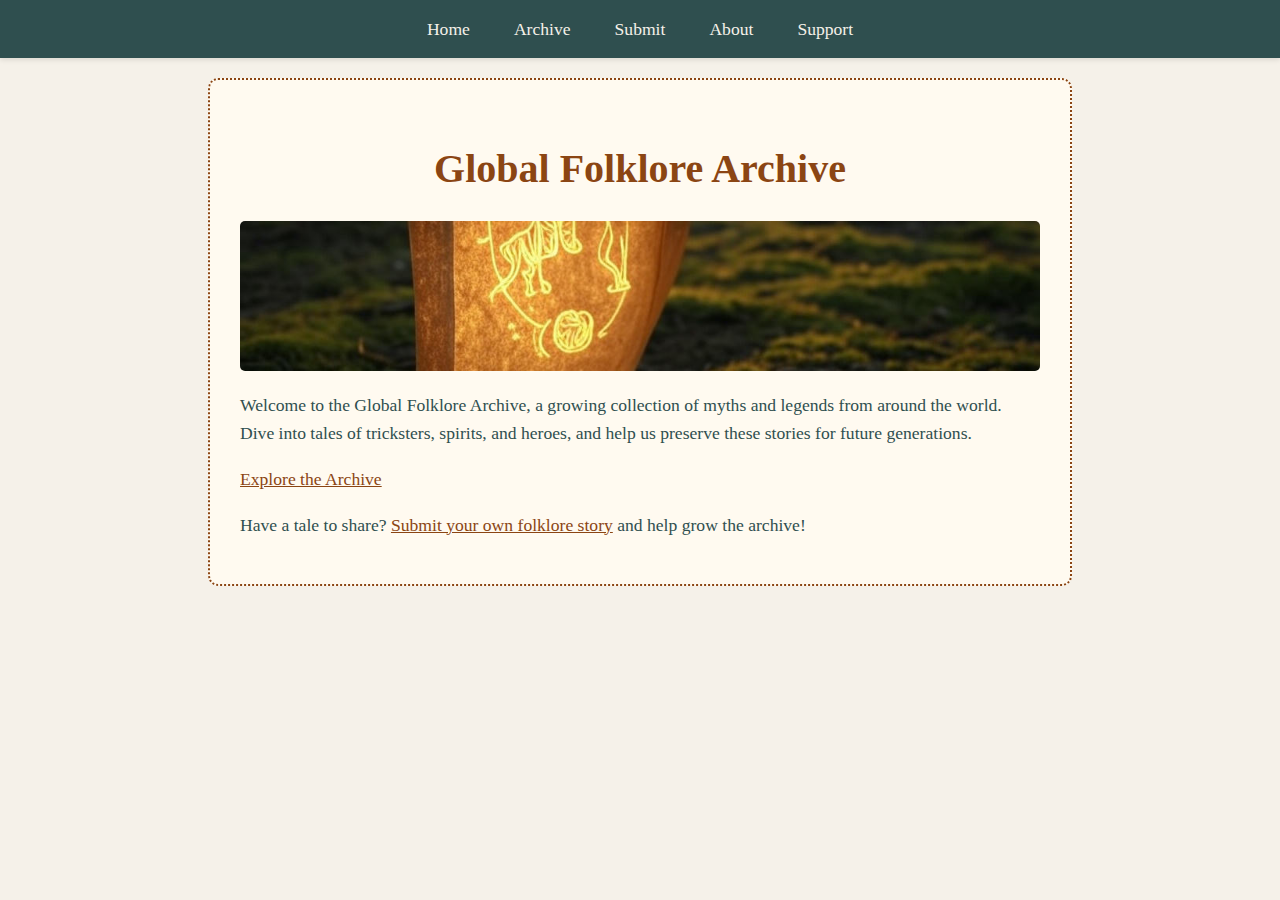
<file: index.html>
<!DOCTYPE html>
<html lang="en">
<head>
    <title>Global Folklore Archive</title>
    <meta charset="UTF-8">
    <meta name="description" content="A collection of folklore tales from around the world.">
    <link rel="stylesheet" href="style.css">
</head>
<body>
    <nav>
        <a href="index.html">Home</a>
        <a href="archive.html">Archive</a>
        <a href="submit.html">Submit</a>
        <a href="about.html">About</a>
        <a href="support.html">Support</a>
    </nav>
    <div class="container">
        <h1>Global Folklore Archive</h1>
        <div class="header-image"></div>
        <p>Welcome to the Global Folklore Archive, a growing collection of myths and legends from around the world. Dive into tales of tricksters, spirits, and heroes, and help us preserve these stories for future generations.</p>
        <p><a href="archive.html">Explore the Archive</a></p>
        <p>Have a tale to share? <a href="submit.html">Submit your own folklore story</a> and help grow the archive!</p>
    </div>
</body>
</html>
</file>
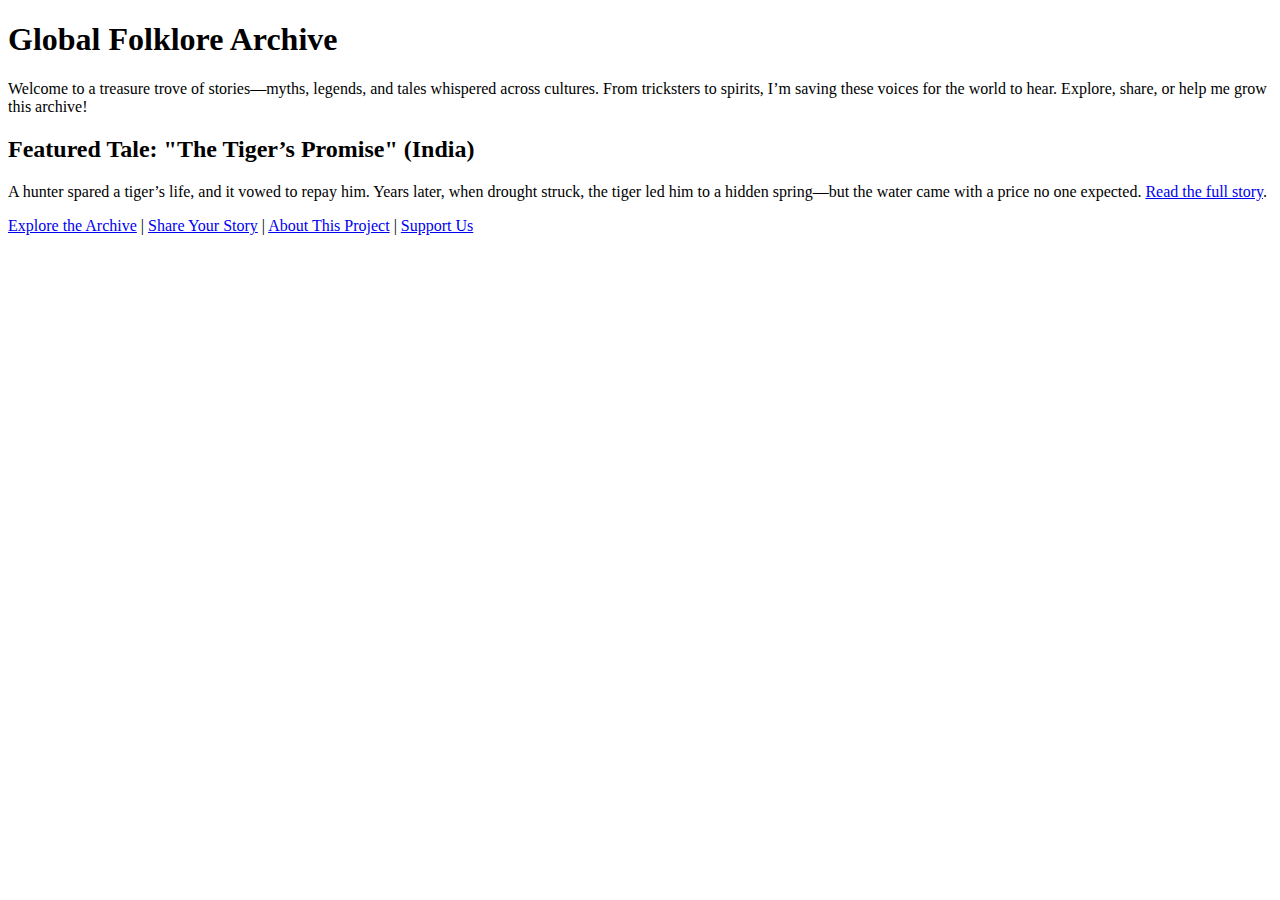
<file: Index.html>
<!DOCTYPE html>
<html lang="en">
<head>
    <title>Global Folklore Archive</title>
    <meta charset="UTF-8">
    <meta name="description" content="A collection of folklore, myths, and tales from around the world.">
</head>
<body>
    <h1>Global Folklore Archive</h1>
    <p>Welcome to a treasure trove of stories—myths, legends, and tales whispered across cultures. From tricksters to spirits, I’m saving these voices for the world to hear. Explore, share, or help me grow this archive!</p>

    <h2>Featured Tale: "The Tiger’s Promise" (India)</h2>
    <p>A hunter spared a tiger’s life, and it vowed to repay him. Years later, when drought struck, the tiger led him to a hidden spring—but the water came with a price no one expected. <a href="archive.html">Read the full story</a>.</p>

    <p>
        <a href="archive.html">Explore the Archive</a> | 
        <a href="submit.html">Share Your Story</a> | 
        <a href="about.html">About This Project</a> | 
        <a href="support.html">Support Us</a>
    </p>
</body>
</html>
</file>
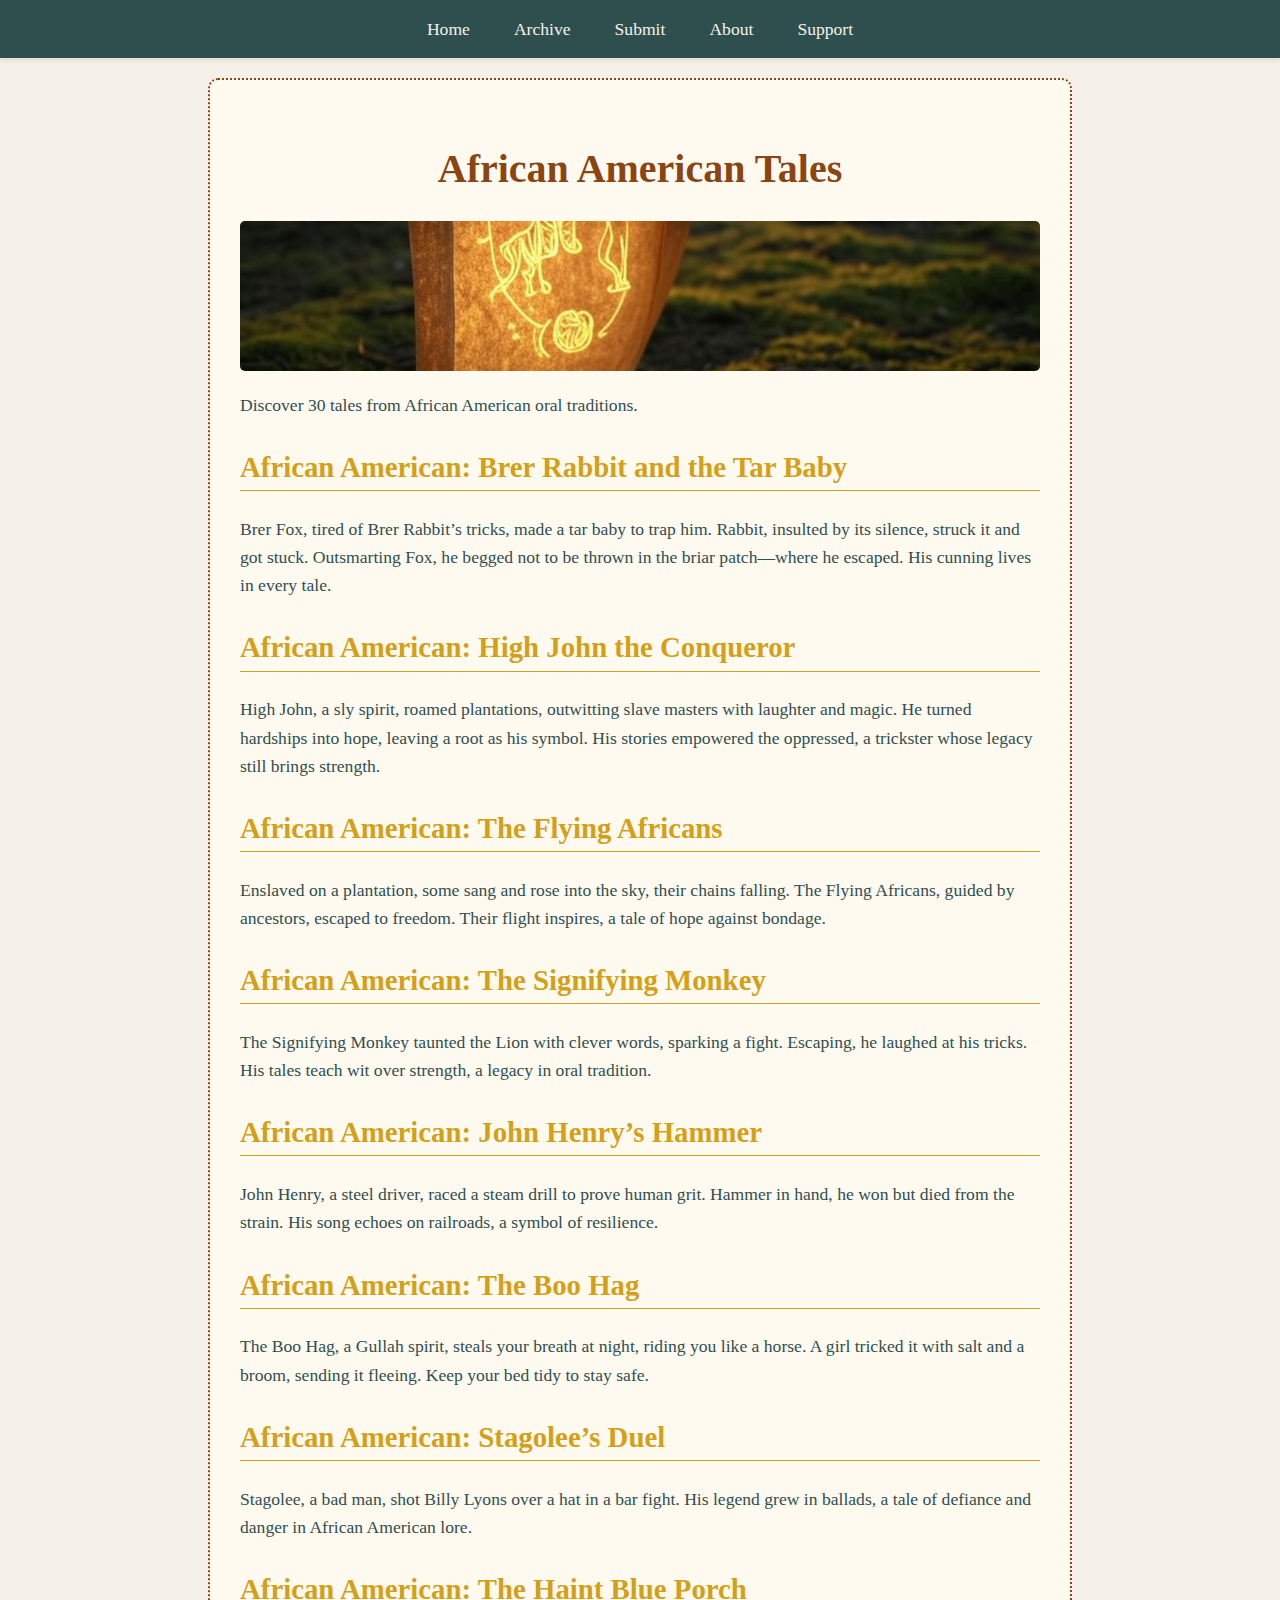
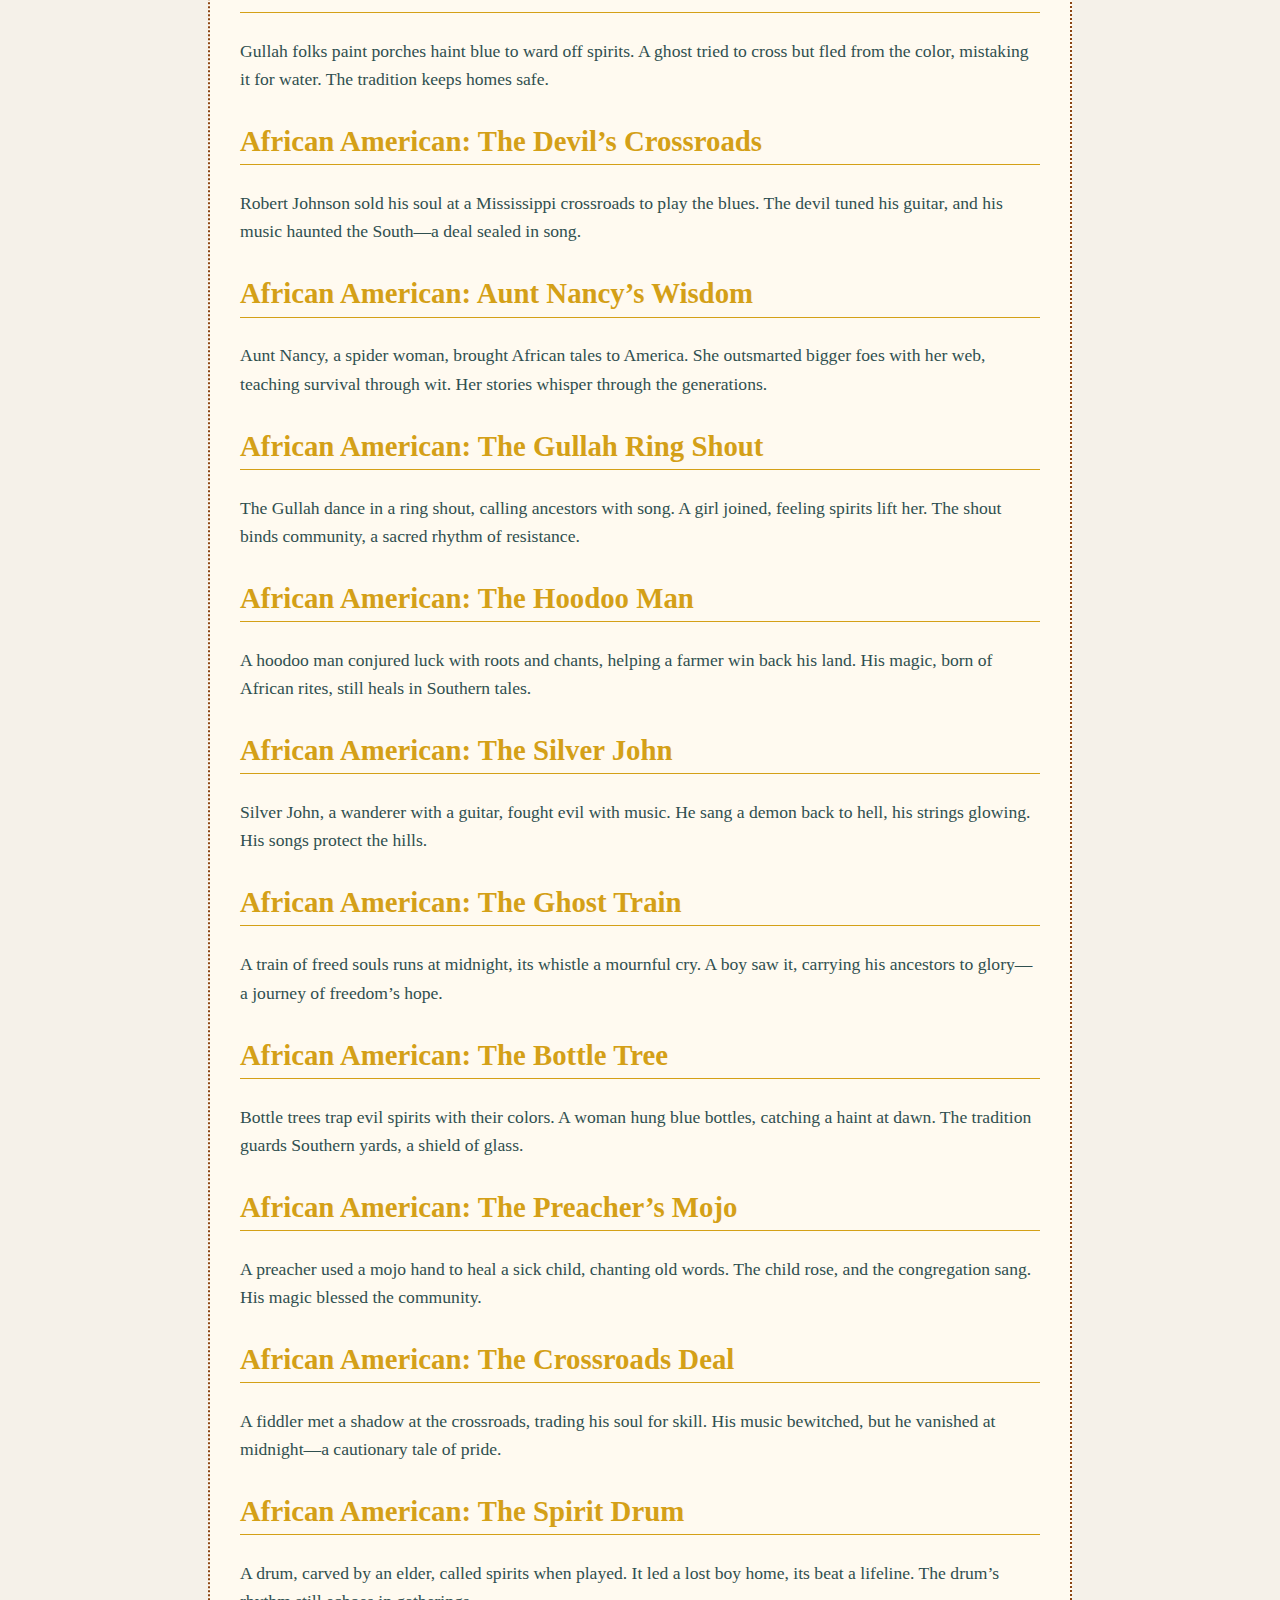
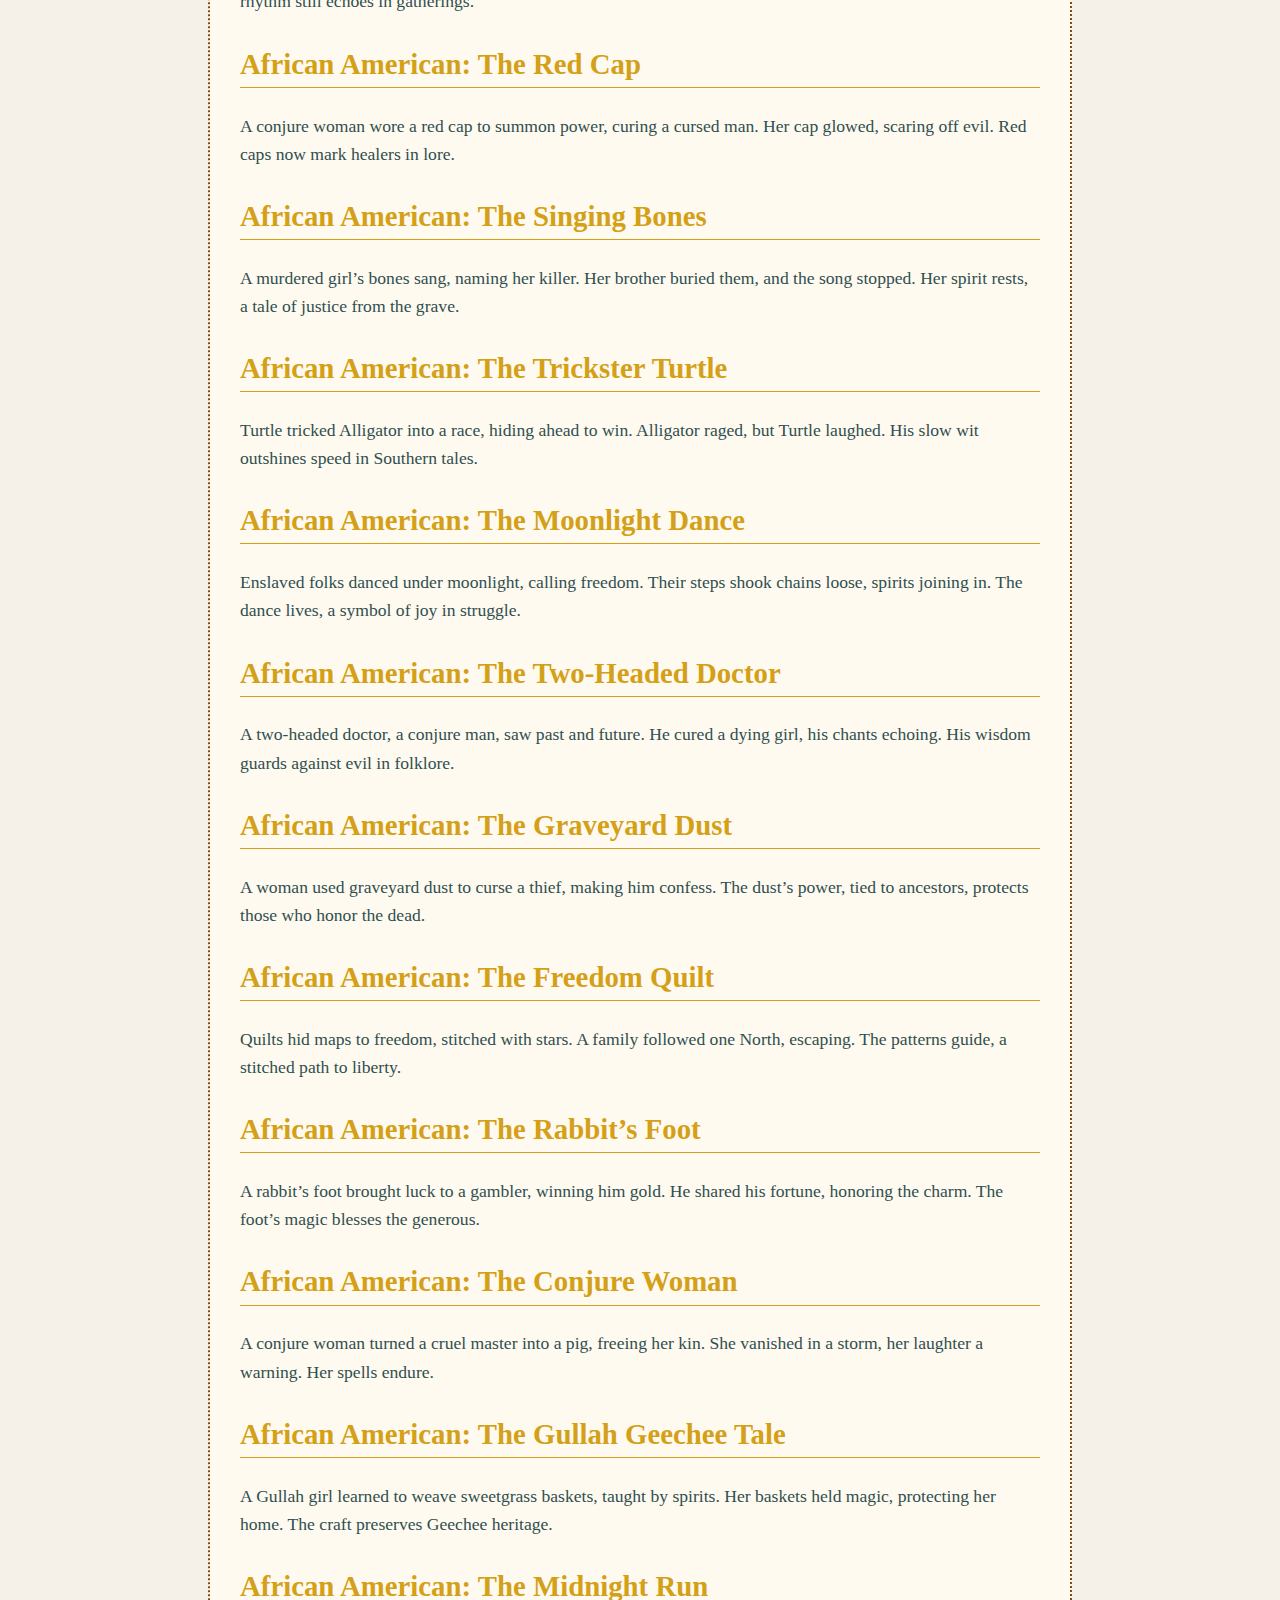
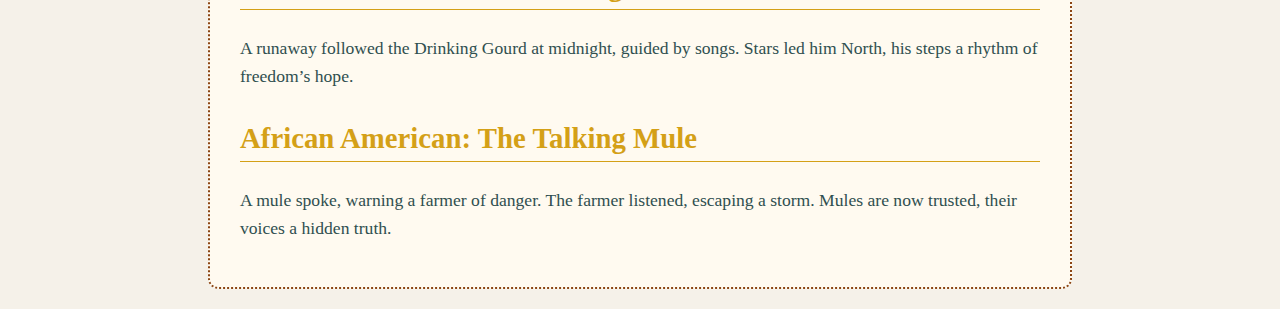
<file: african-american.html>
<!DOCTYPE html>
<html lang="en">
<head>
    <title>African American Tales</title>
    <meta charset="UTF-8">
    <meta name="description" content="Explore African American myths and legends.">
    <link rel="stylesheet" href="style.css">
</head>
<body>
    <nav>
        <a href="index.html">Home</a>
        <a href="archive.html">Archive</a>
        <a href="submit.html">Submit</a>
        <a href="about.html">About</a>
        <a href="support.html">Support</a>
    </nav>
    <div class="container">
        <h1>African American Tales</h1>
        <div class="header-image"></div>
        <p>Discover 30 tales from African American oral traditions.</p>

        <h2>African American: Brer Rabbit and the Tar Baby</h2>
        <p>Brer Fox, tired of Brer Rabbit’s tricks, made a tar baby to trap him. Rabbit, insulted by its silence, struck it and got stuck. Outsmarting Fox, he begged not to be thrown in the briar patch—where he escaped. His cunning lives in every tale.</p>

        <h2>African American: High John the Conqueror</h2>
        <p>High John, a sly spirit, roamed plantations, outwitting slave masters with laughter and magic. He turned hardships into hope, leaving a root as his symbol. His stories empowered the oppressed, a trickster whose legacy still brings strength.</p>

        <h2>African American: The Flying Africans</h2>
        <p>Enslaved on a plantation, some sang and rose into the sky, their chains falling. The Flying Africans, guided by ancestors, escaped to freedom. Their flight inspires, a tale of hope against bondage.</p>

        <h2>African American: The Signifying Monkey</h2>
        <p>The Signifying Monkey taunted the Lion with clever words, sparking a fight. Escaping, he laughed at his tricks. His tales teach wit over strength, a legacy in oral tradition.</p>

        <h2>African American: John Henry’s Hammer</h2>
        <p>John Henry, a steel driver, raced a steam drill to prove human grit. Hammer in hand, he won but died from the strain. His song echoes on railroads, a symbol of resilience.</p>

        <h2>African American: The Boo Hag</h2>
        <p>The Boo Hag, a Gullah spirit, steals your breath at night, riding you like a horse. A girl tricked it with salt and a broom, sending it fleeing. Keep your bed tidy to stay safe.</p>

        <h2>African American: Stagolee’s Duel</h2>
        <p>Stagolee, a bad man, shot Billy Lyons over a hat in a bar fight. His legend grew in ballads, a tale of defiance and danger in African American lore.</p>

        <h2>African American: The Haint Blue Porch</h2>
        <p>Gullah folks paint porches haint blue to ward off spirits. A ghost tried to cross but fled from the color, mistaking it for water. The tradition keeps homes safe.</p>

        <h2>African American: The Devil’s Crossroads</h2>
        <p>Robert Johnson sold his soul at a Mississippi crossroads to play the blues. The devil tuned his guitar, and his music haunted the South—a deal sealed in song.</p>

        <h2>African American: Aunt Nancy’s Wisdom</h2>
        <p>Aunt Nancy, a spider woman, brought African tales to America. She outsmarted bigger foes with her web, teaching survival through wit. Her stories whisper through the generations.</p>

        <h2>African American: The Gullah Ring Shout</h2>
        <p>The Gullah dance in a ring shout, calling ancestors with song. A girl joined, feeling spirits lift her. The shout binds community, a sacred rhythm of resistance.</p>

        <h2>African American: The Hoodoo Man</h2>
        <p>A hoodoo man conjured luck with roots and chants, helping a farmer win back his land. His magic, born of African rites, still heals in Southern tales.</p>

        <h2>African American: The Silver John</h2>
        <p>Silver John, a wanderer with a guitar, fought evil with music. He sang a demon back to hell, his strings glowing. His songs protect the hills.</p>

        <h2>African American: The Ghost Train</h2>
        <p>A train of freed souls runs at midnight, its whistle a mournful cry. A boy saw it, carrying his ancestors to glory—a journey of freedom’s hope.</p>

        <h2>African American: The Bottle Tree</h2>
        <p>Bottle trees trap evil spirits with their colors. A woman hung blue bottles, catching a haint at dawn. The tradition guards Southern yards, a shield of glass.</p>

        <h2>African American: The Preacher’s Mojo</h2>
        <p>A preacher used a mojo hand to heal a sick child, chanting old words. The child rose, and the congregation sang. His magic blessed the community.</p>

        <h2>African American: The Crossroads Deal</h2>
        <p>A fiddler met a shadow at the crossroads, trading his soul for skill. His music bewitched, but he vanished at midnight—a cautionary tale of pride.</p>

        <h2>African American: The Spirit Drum</h2>
        <p>A drum, carved by an elder, called spirits when played. It led a lost boy home, its beat a lifeline. The drum’s rhythm still echoes in gatherings.</p>

        <h2>African American: The Red Cap</h2>
        <p>A conjure woman wore a red cap to summon power, curing a cursed man. Her cap glowed, scaring off evil. Red caps now mark healers in lore.</p>

        <h2>African American: The Singing Bones</h2>
        <p>A murdered girl’s bones sang, naming her killer. Her brother buried them, and the song stopped. Her spirit rests, a tale of justice from the grave.</p>

        <h2>African American: The Trickster Turtle</h2>
        <p>Turtle tricked Alligator into a race, hiding ahead to win. Alligator raged, but Turtle laughed. His slow wit outshines speed in Southern tales.</p>

        <h2>African American: The Moonlight Dance</h2>
        <p>Enslaved folks danced under moonlight, calling freedom. Their steps shook chains loose, spirits joining in. The dance lives, a symbol of joy in struggle.</p>

        <h2>African American: The Two-Headed Doctor</h2>
        <p>A two-headed doctor, a conjure man, saw past and future. He cured a dying girl, his chants echoing. His wisdom guards against evil in folklore.</p>

        <h2>African American: The Graveyard Dust</h2>
        <p>A woman used graveyard dust to curse a thief, making him confess. The dust’s power, tied to ancestors, protects those who honor the dead.</p>

        <h2>African American: The Freedom Quilt</h2>
        <p>Quilts hid maps to freedom, stitched with stars. A family followed one North, escaping. The patterns guide, a stitched path to liberty.</p>

        <h2>African American: The Rabbit’s Foot</h2>
        <p>A rabbit’s foot brought luck to a gambler, winning him gold. He shared his fortune, honoring the charm. The foot’s magic blesses the generous.</p>

        <h2>African American: The Conjure Woman</h2>
        <p>A conjure woman turned a cruel master into a pig, freeing her kin. She vanished in a storm, her laughter a warning. Her spells endure.</p>

        <h2>African American: The Gullah Geechee Tale</h2>
        <p>A Gullah girl learned to weave sweetgrass baskets, taught by spirits. Her baskets held magic, protecting her home. The craft preserves Geechee heritage.</p>

        <h2>African American: The Midnight Run</h2>
        <p>A runaway followed the Drinking Gourd at midnight, guided by songs. Stars led him North, his steps a rhythm of freedom’s hope.</p>

        <h2>African American: The Talking Mule</h2>
        <p>A mule spoke, warning a farmer of danger. The farmer listened, escaping a storm. Mules are now trusted, their voices a hidden truth.</p>
    </div>
</body>
</html>
</file>
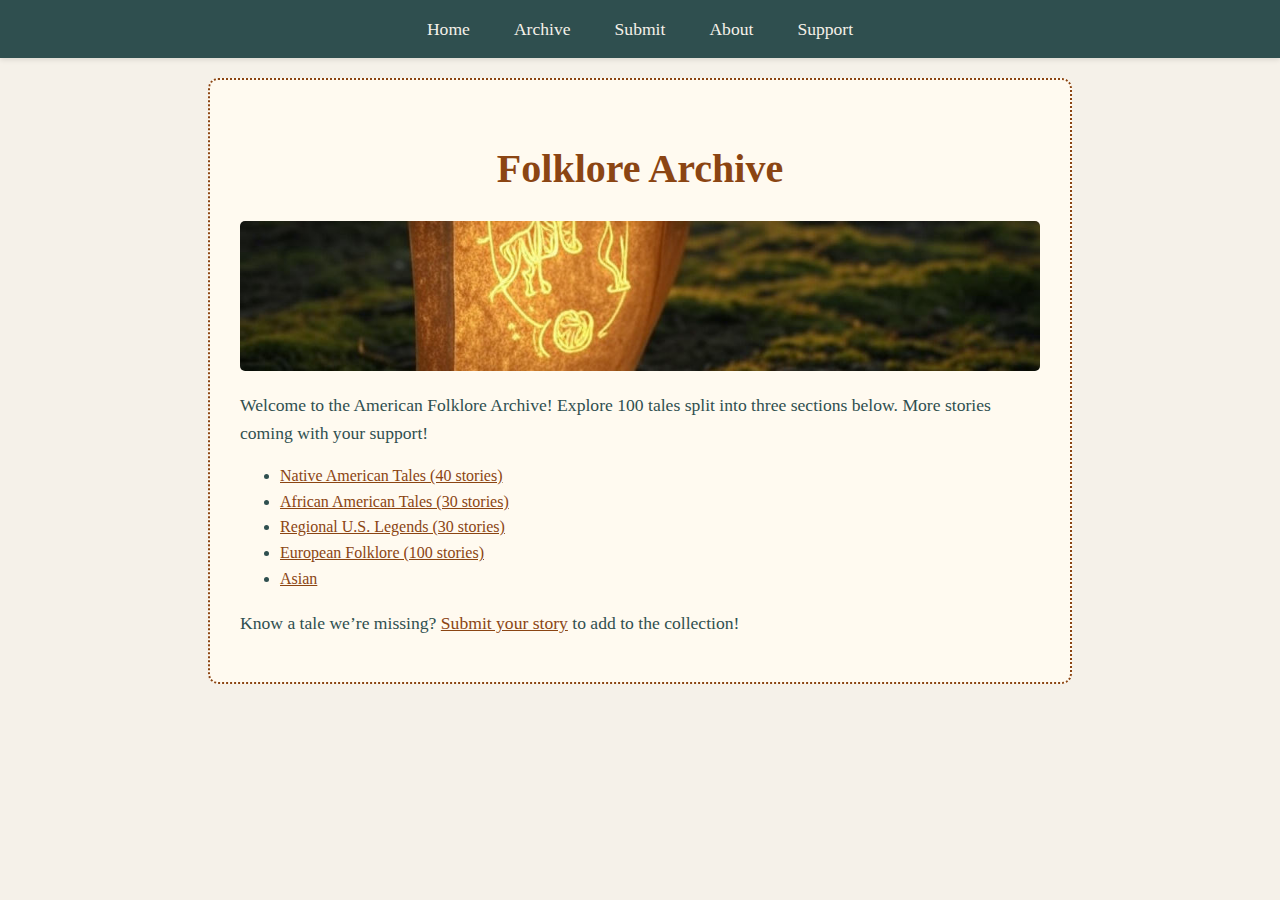
<file: archive.html>
<!DOCTYPE html>
<html lang="en">
<head>
    <title>Folklore Archive</title>
    <meta charset="UTF-8">
    <meta name="description" content="Explore myths and legends from around the world.">
    <link rel="stylesheet" href="style.css">
</head>
<body>
    <nav>
        <a href="index.html">Home</a>
        <a href="archive.html">Archive</a>
        <a href="submit.html">Submit</a>
        <a href="about.html">About</a>
        <a href="support.html">Support</a>
        
    </nav>
    <div class="container">
        <h1>Folklore Archive</h1>
        <div class="header-image"></div>
        <p>Welcome to the American Folklore Archive! Explore 100 tales split into three sections below. More stories coming with your support!</p>
        <ul>
            <li><a href="native-american.html">Native American Tales (40 stories)</a></li>
            <li><a href="african-american.html">African American Tales (30 stories)</a></li>
            <li><a href="regional-legends.html">Regional U.S. Legends (30 stories)</a></li>
            <li><a href="european-folklore.html">European Folklore (100 stories)</a></li>
            <li><a href="asian-folklore.html">Asian</a> </li>
        </ul>
        <p>Know a tale we’re missing? <a href="submit.html">Submit your story</a> to add to the collection!</p>
    </div>
</body>
</html>
</file>
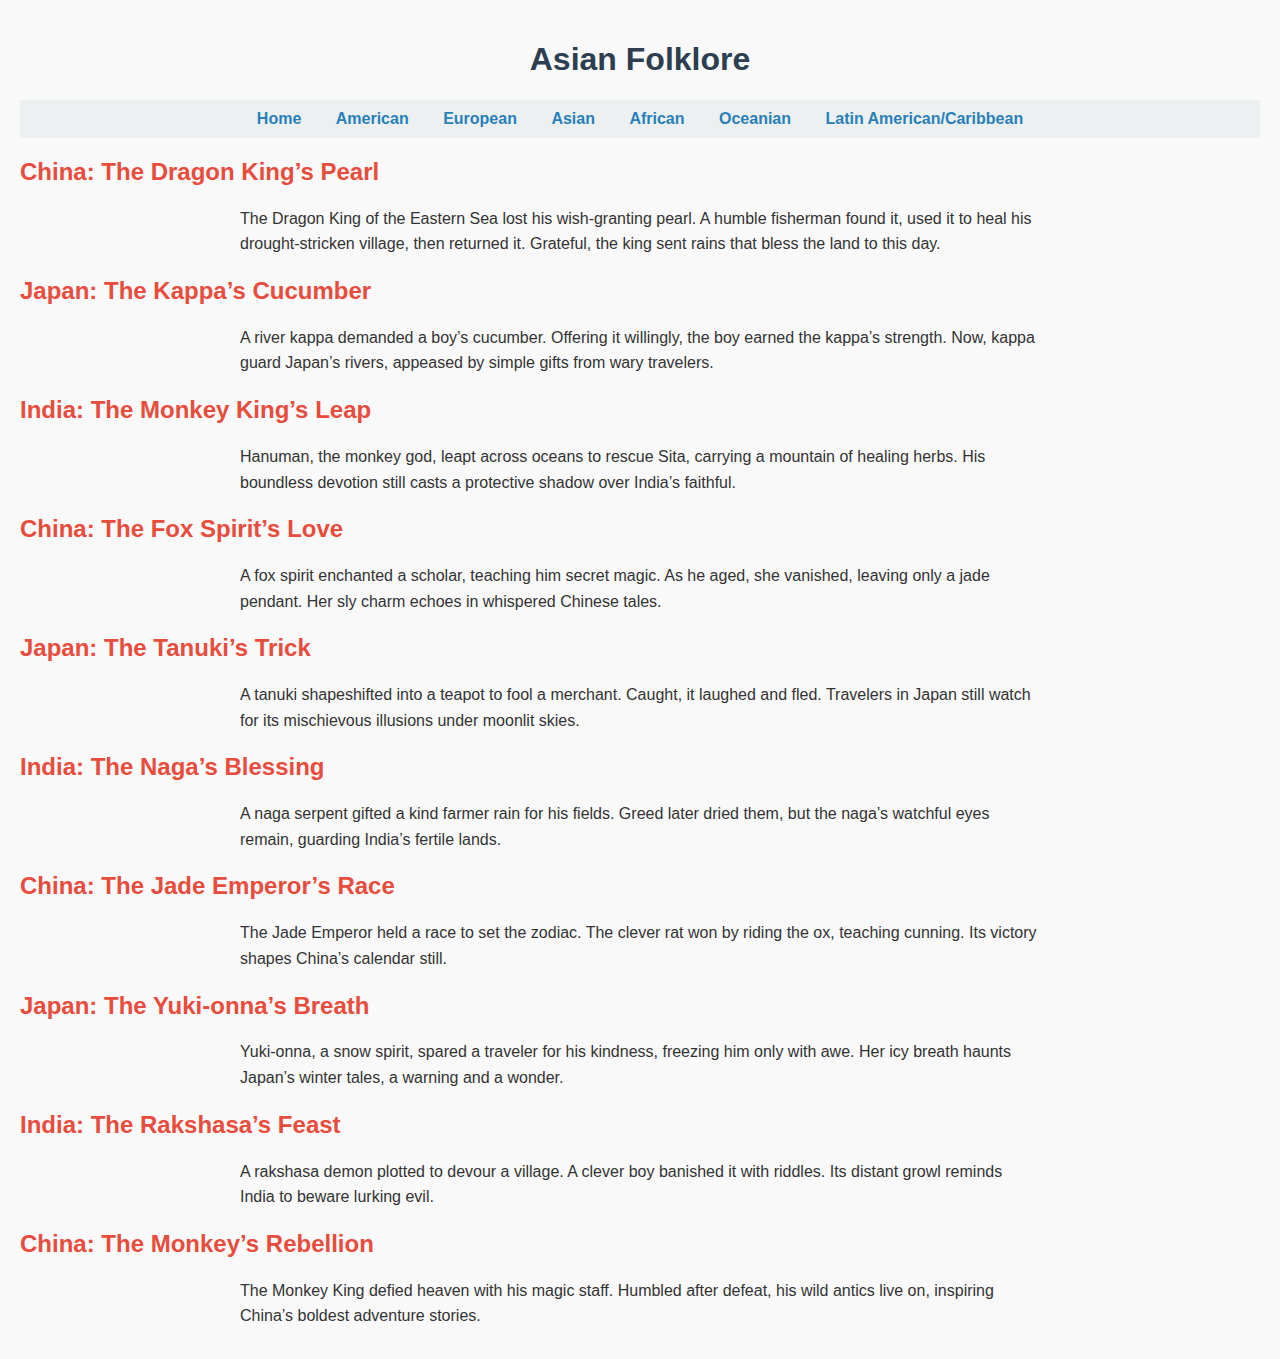
<file: asian-folklore.html>
<!DOCTYPE html>
<html lang="en">
<head>
    <meta charset="UTF-8">
    <meta name="viewport" content="width=device-width, initial-scale=1.0">
    <title>Asian Folklore - Global Folklore Archive</title>
    <style>
        body {
            font-family: Arial, sans-serif;
            margin: 0;
            padding: 20px;
            background-color: #f9f9f9;
            color: #333;
        }
        h1 {
            text-align: center;
            color: #2c3e50;
        }
        h2 {
            color: #e74c3c;
            margin-top: 20px;
        }
        p {
            max-width: 800px;
            margin: 10px auto;
            line-height: 1.6;
        }
        .nav-bar {
            text-align: center;
            margin: 20px 0;
            background-color: #ecf0f1;
            padding: 10px;
        }
        .nav-bar a {
            margin: 0 15px;
            text-decoration: none;
            color: #2980b9;
            font-weight: bold;
        }
        .nav-bar a:hover {
            text-decoration: underline;
        }
    </style>
</head>
<body>
    <h1>Asian Folklore</h1>
    <div class="nav-bar">
        <a href="archive.html">Home</a>
        <a href="american-folklore.html">American</a>
        <a href="european-folklore.html">European</a>
        <a href="asian-folklore.html">Asian</a>
        <a href="african-folklore.html">African</a>
        <a href="oceanian-folklore.html">Oceanian</a>
        <a href="latin-american-folklore.html">Latin American/Caribbean</a>
    </div>

    <h2>China: The Dragon King’s Pearl</h2>
    <p>The Dragon King of the Eastern Sea lost his wish-granting pearl. A humble fisherman found it, used it to heal his drought-stricken village, then returned it. Grateful, the king sent rains that bless the land to this day.</p>

    <h2>Japan: The Kappa’s Cucumber</h2>
    <p>A river kappa demanded a boy’s cucumber. Offering it willingly, the boy earned the kappa’s strength. Now, kappa guard Japan’s rivers, appeased by simple gifts from wary travelers.</p>

    <h2>India: The Monkey King’s Leap</h2>
    <p>Hanuman, the monkey god, leapt across oceans to rescue Sita, carrying a mountain of healing herbs. His boundless devotion still casts a protective shadow over India’s faithful.</p>

    <h2>China: The Fox Spirit’s Love</h2>
    <p>A fox spirit enchanted a scholar, teaching him secret magic. As he aged, she vanished, leaving only a jade pendant. Her sly charm echoes in whispered Chinese tales.</p>

    <h2>Japan: The Tanuki’s Trick</h2>
    <p>A tanuki shapeshifted into a teapot to fool a merchant. Caught, it laughed and fled. Travelers in Japan still watch for its mischievous illusions under moonlit skies.</p>

    <h2>India: The Naga’s Blessing</h2>
    <p>A naga serpent gifted a kind farmer rain for his fields. Greed later dried them, but the naga’s watchful eyes remain, guarding India’s fertile lands.</p>

    <h2>China: The Jade Emperor’s Race</h2>
    <p>The Jade Emperor held a race to set the zodiac. The clever rat won by riding the ox, teaching cunning. Its victory shapes China’s calendar still.</p>

    <h2>Japan: The Yuki-onna’s Breath</h2>
    <p>Yuki-onna, a snow spirit, spared a traveler for his kindness, freezing him only with awe. Her icy breath haunts Japan’s winter tales, a warning and a wonder.</p>

    <h2>India: The Rakshasa’s Feast</h2>
    <p>A rakshasa demon plotted to devour a village. A clever boy banished it with riddles. Its distant growl reminds India to beware lurking evil.</p>

    <h2>China: The Monkey’s Rebellion</h2>
    <p>The Monkey King defied heaven with his magic staff. Humbled after defeat, his wild antics live on, inspiring China’s boldest adventure stories.</p>
</body>
</html>
</file>
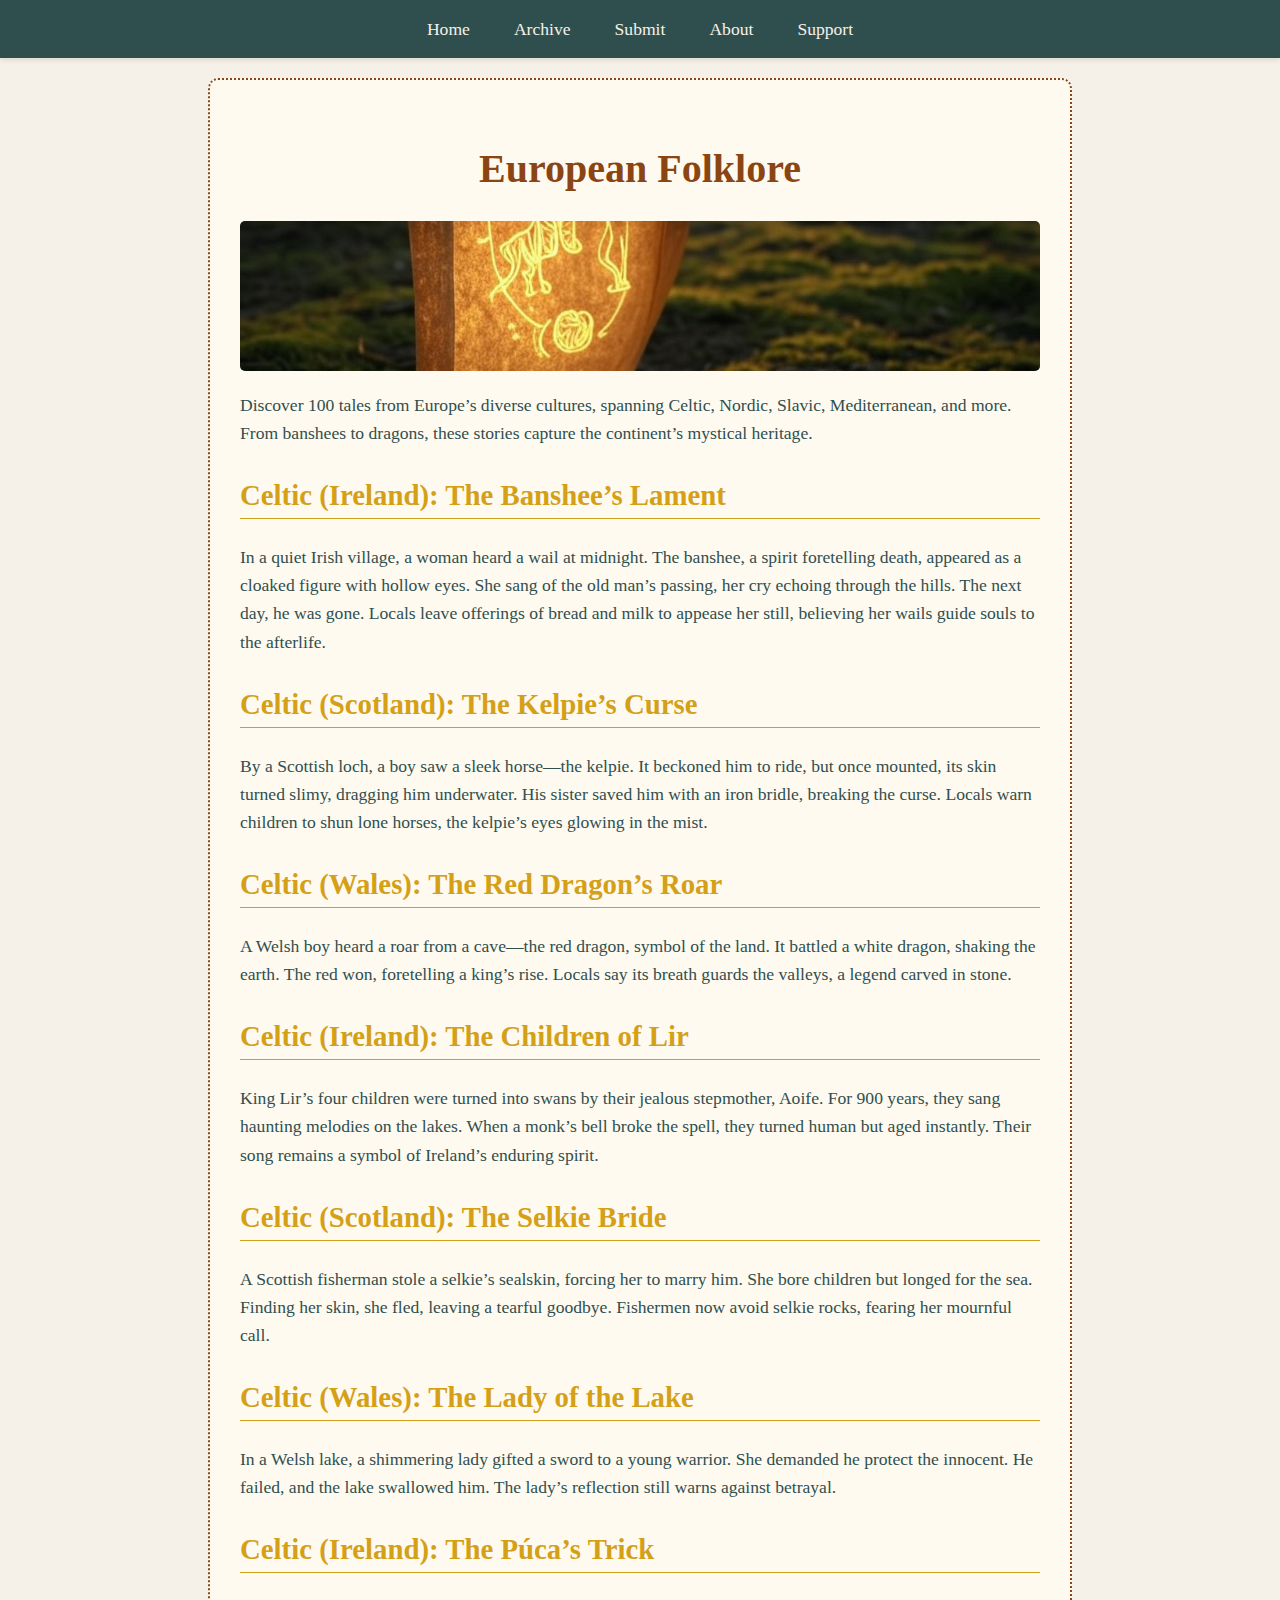
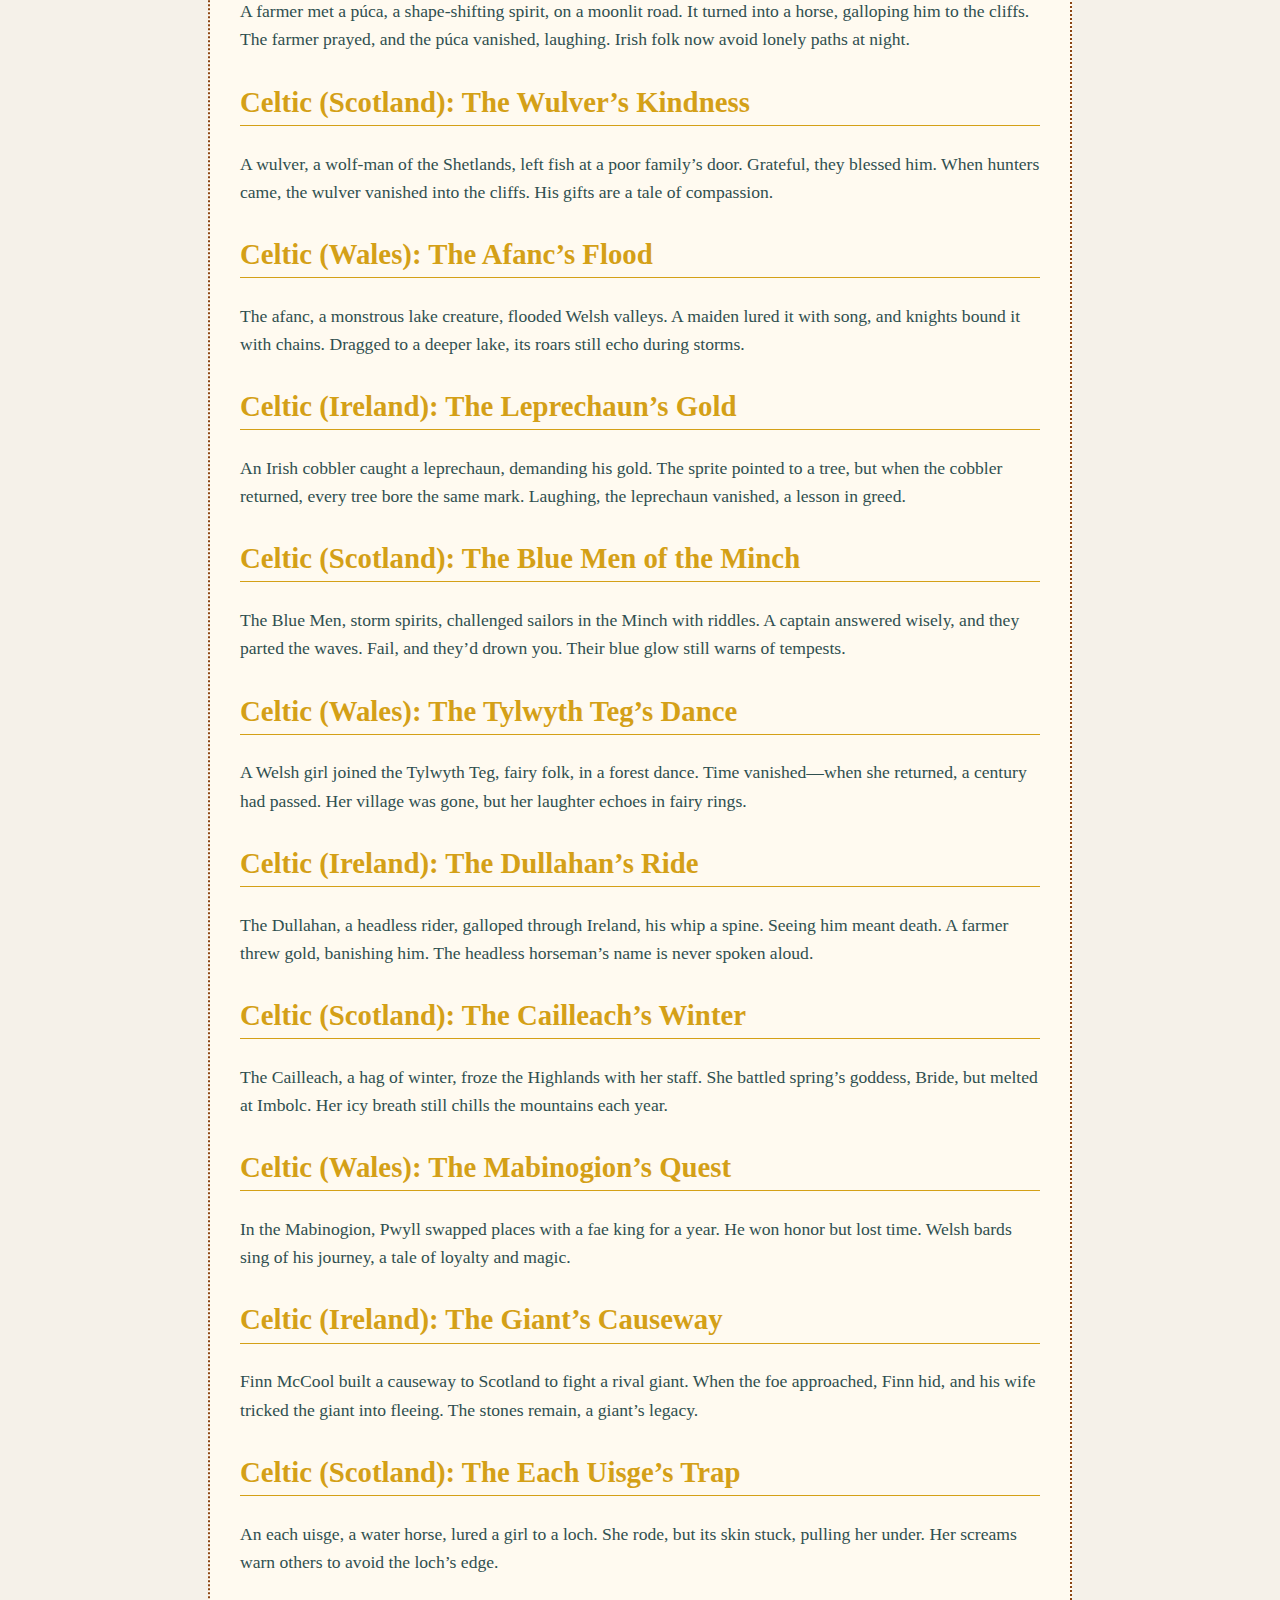
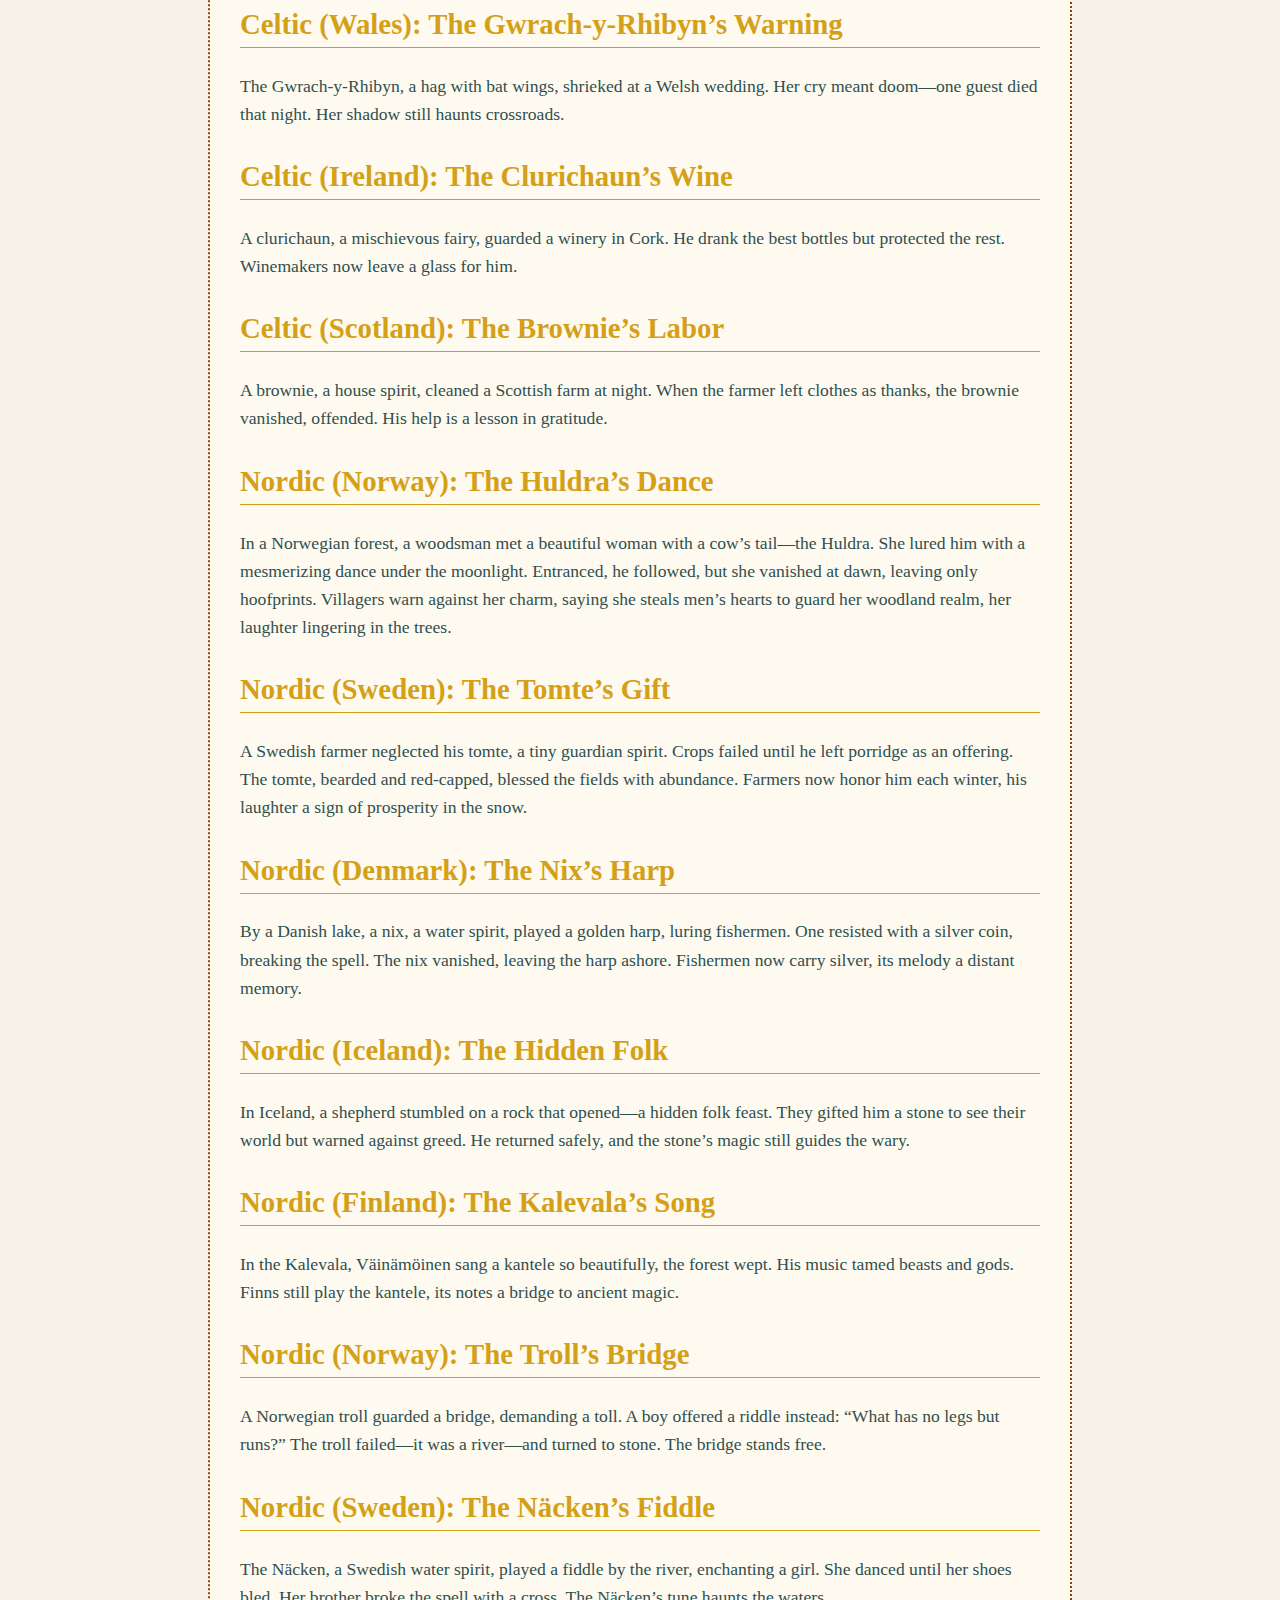
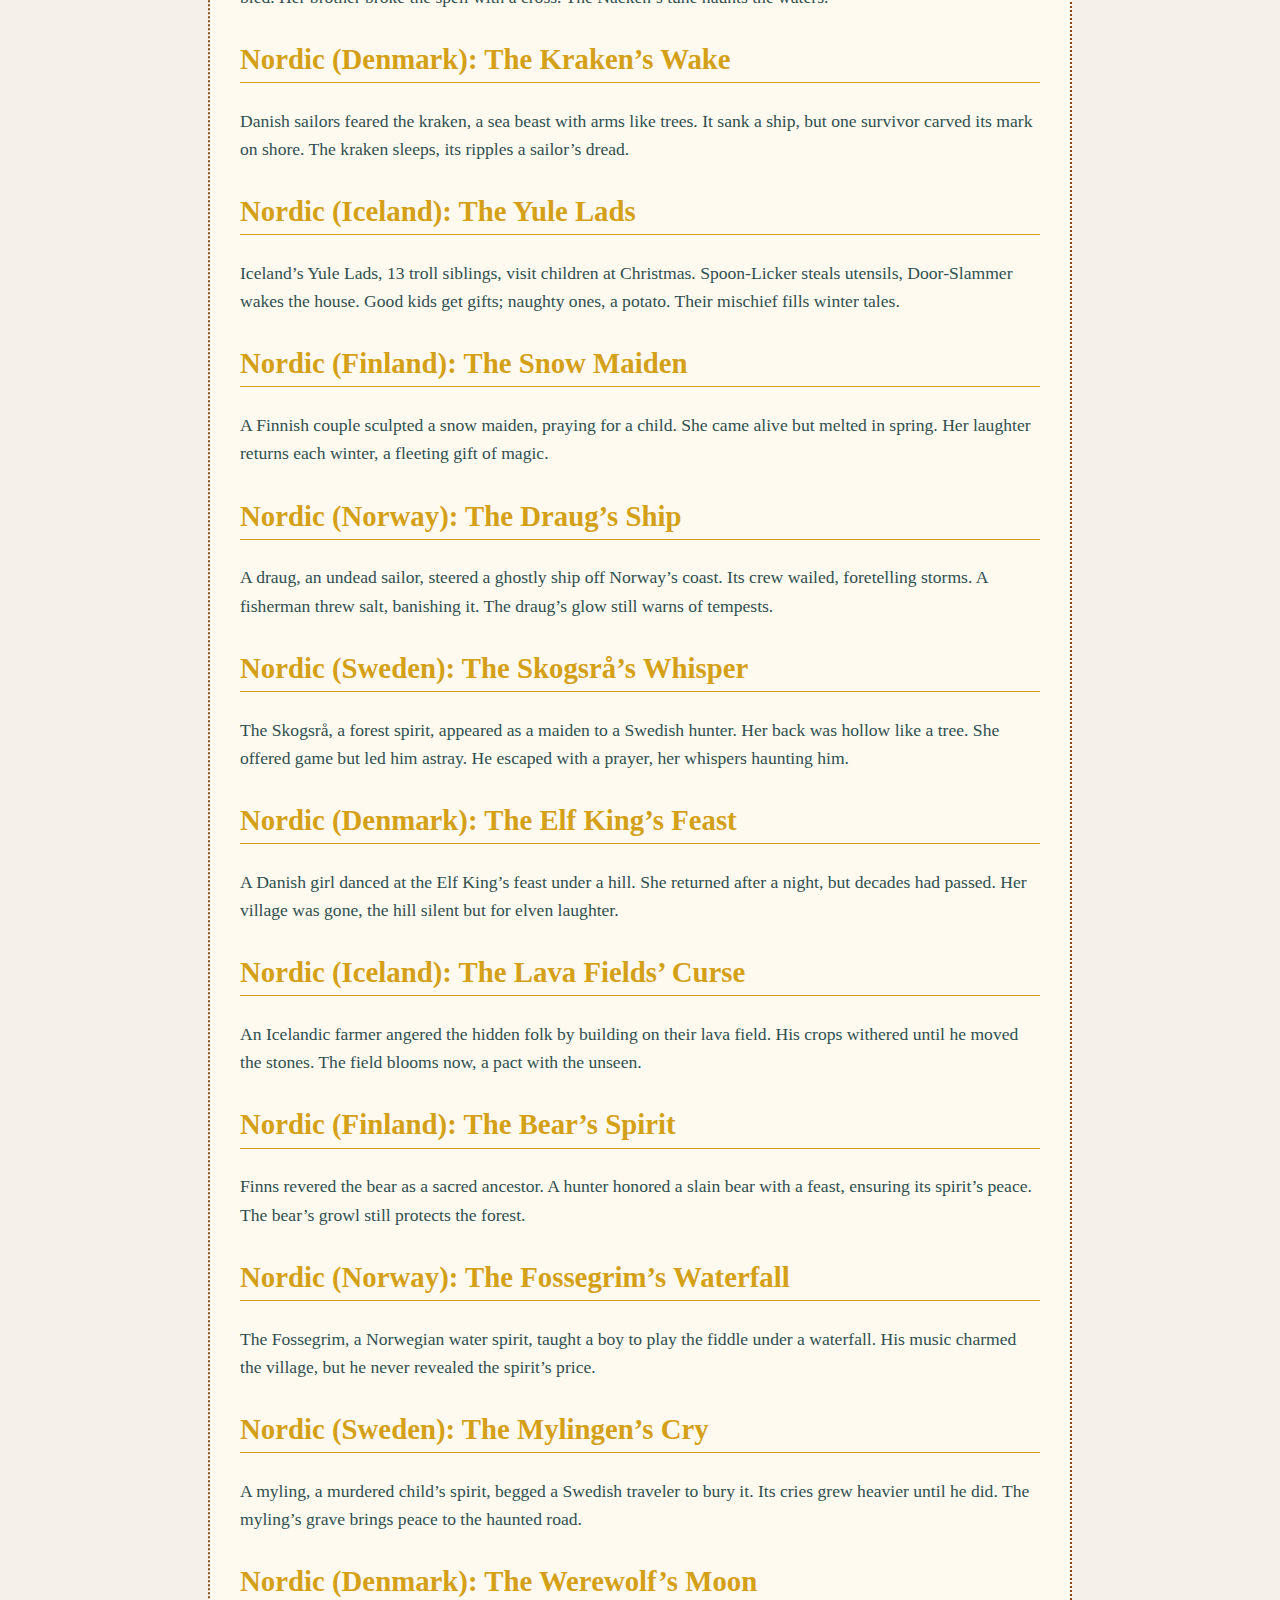
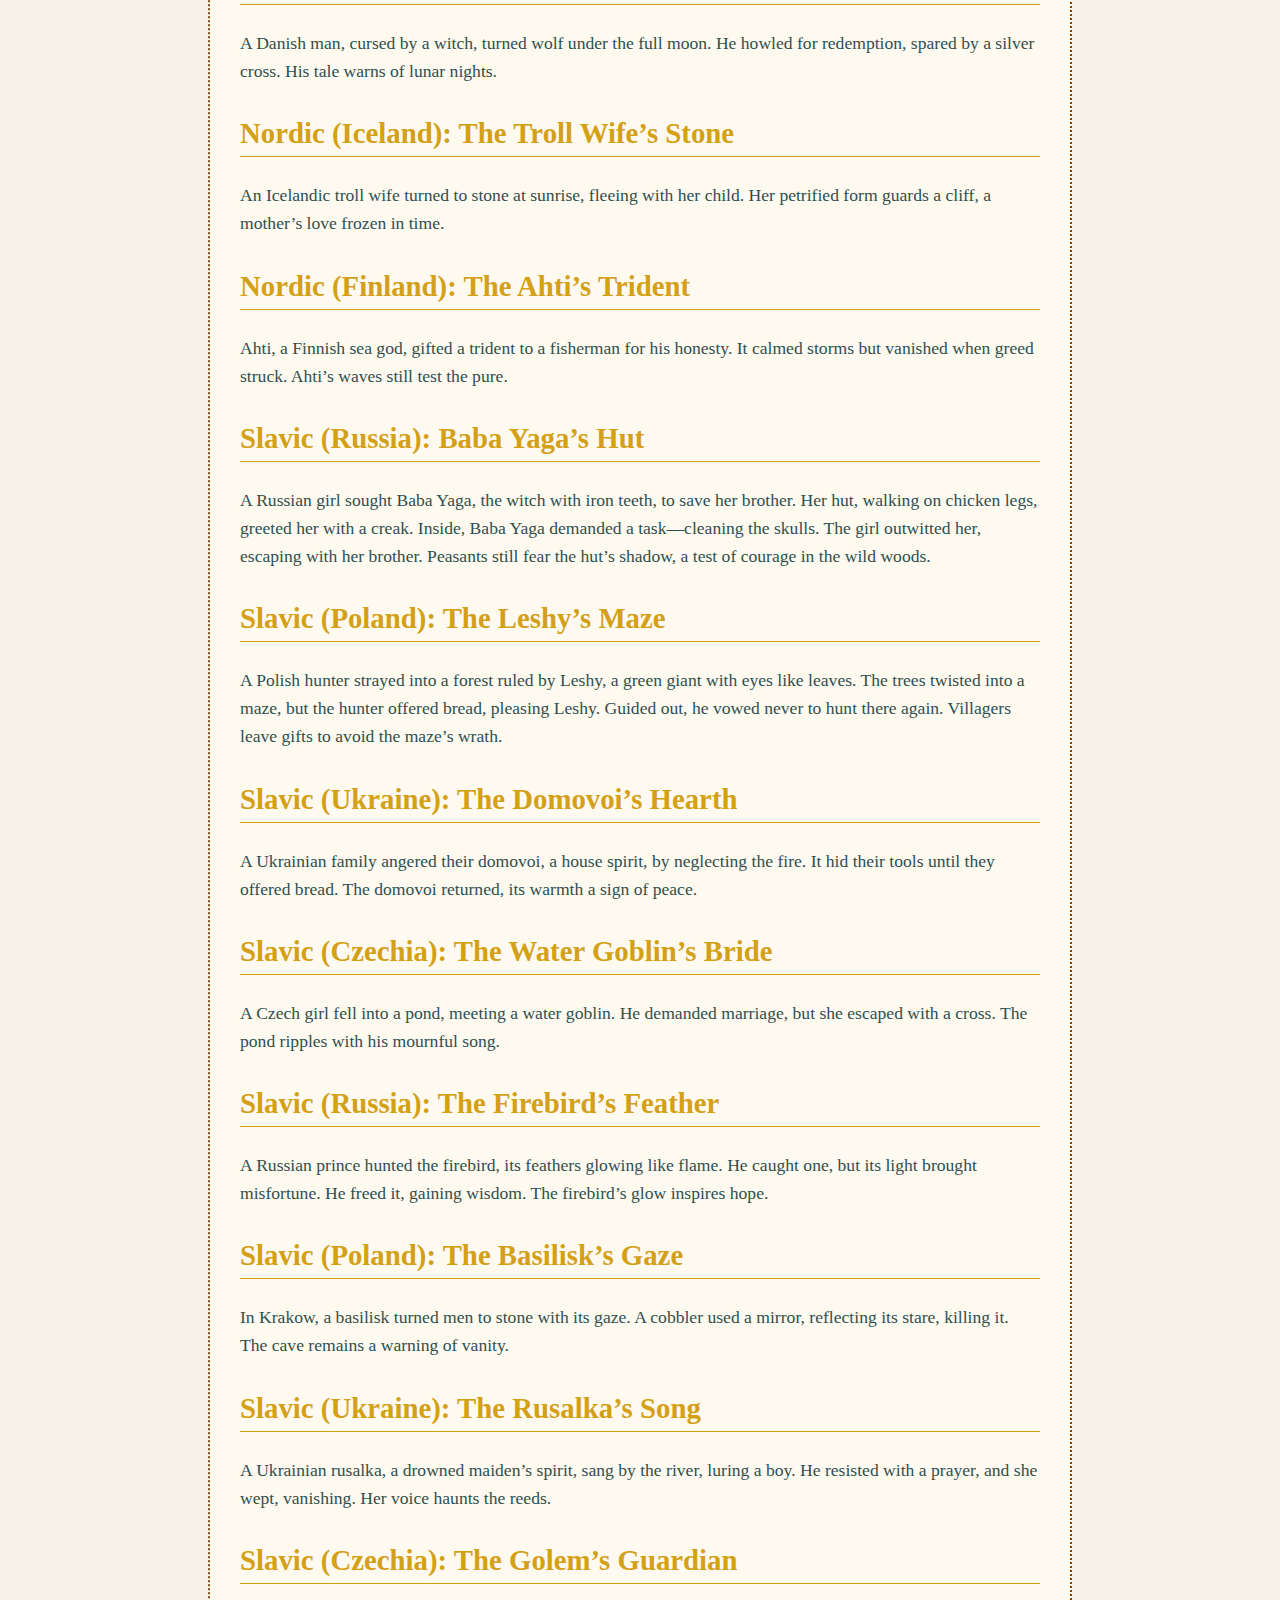
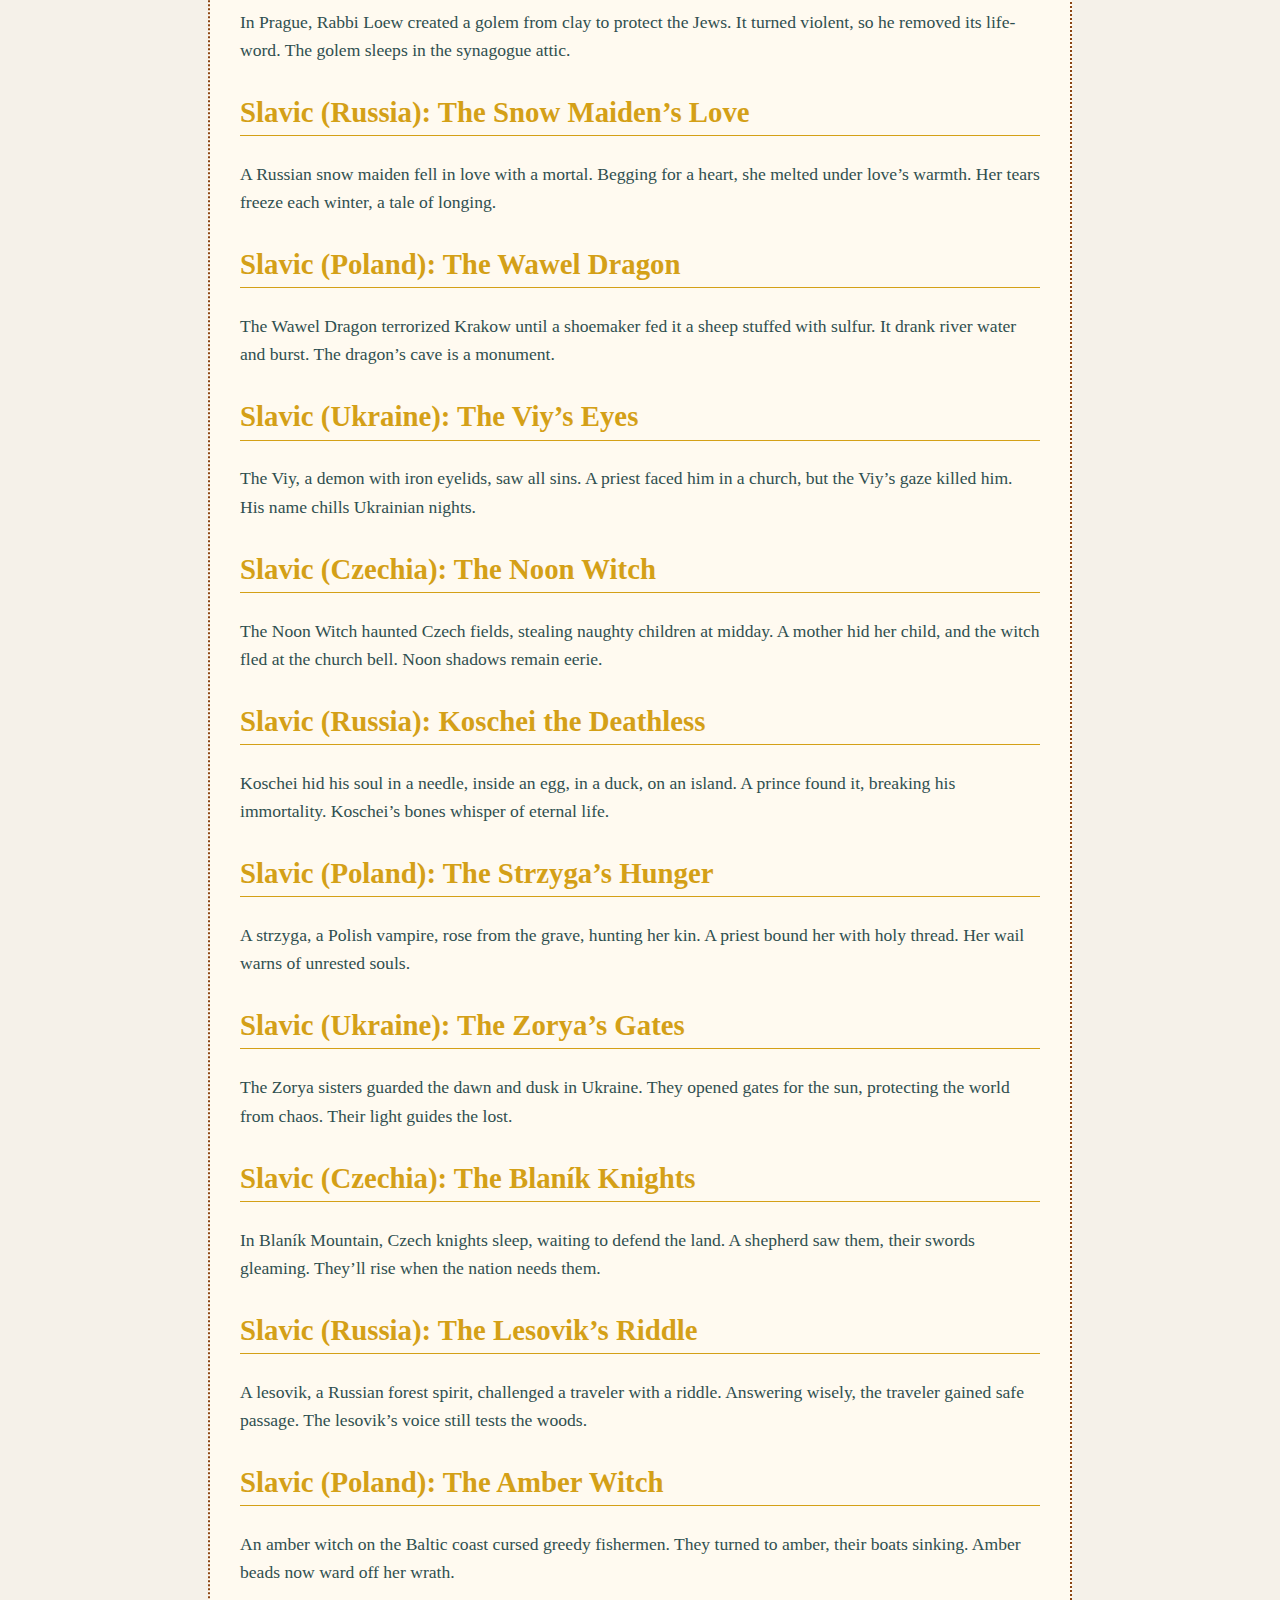
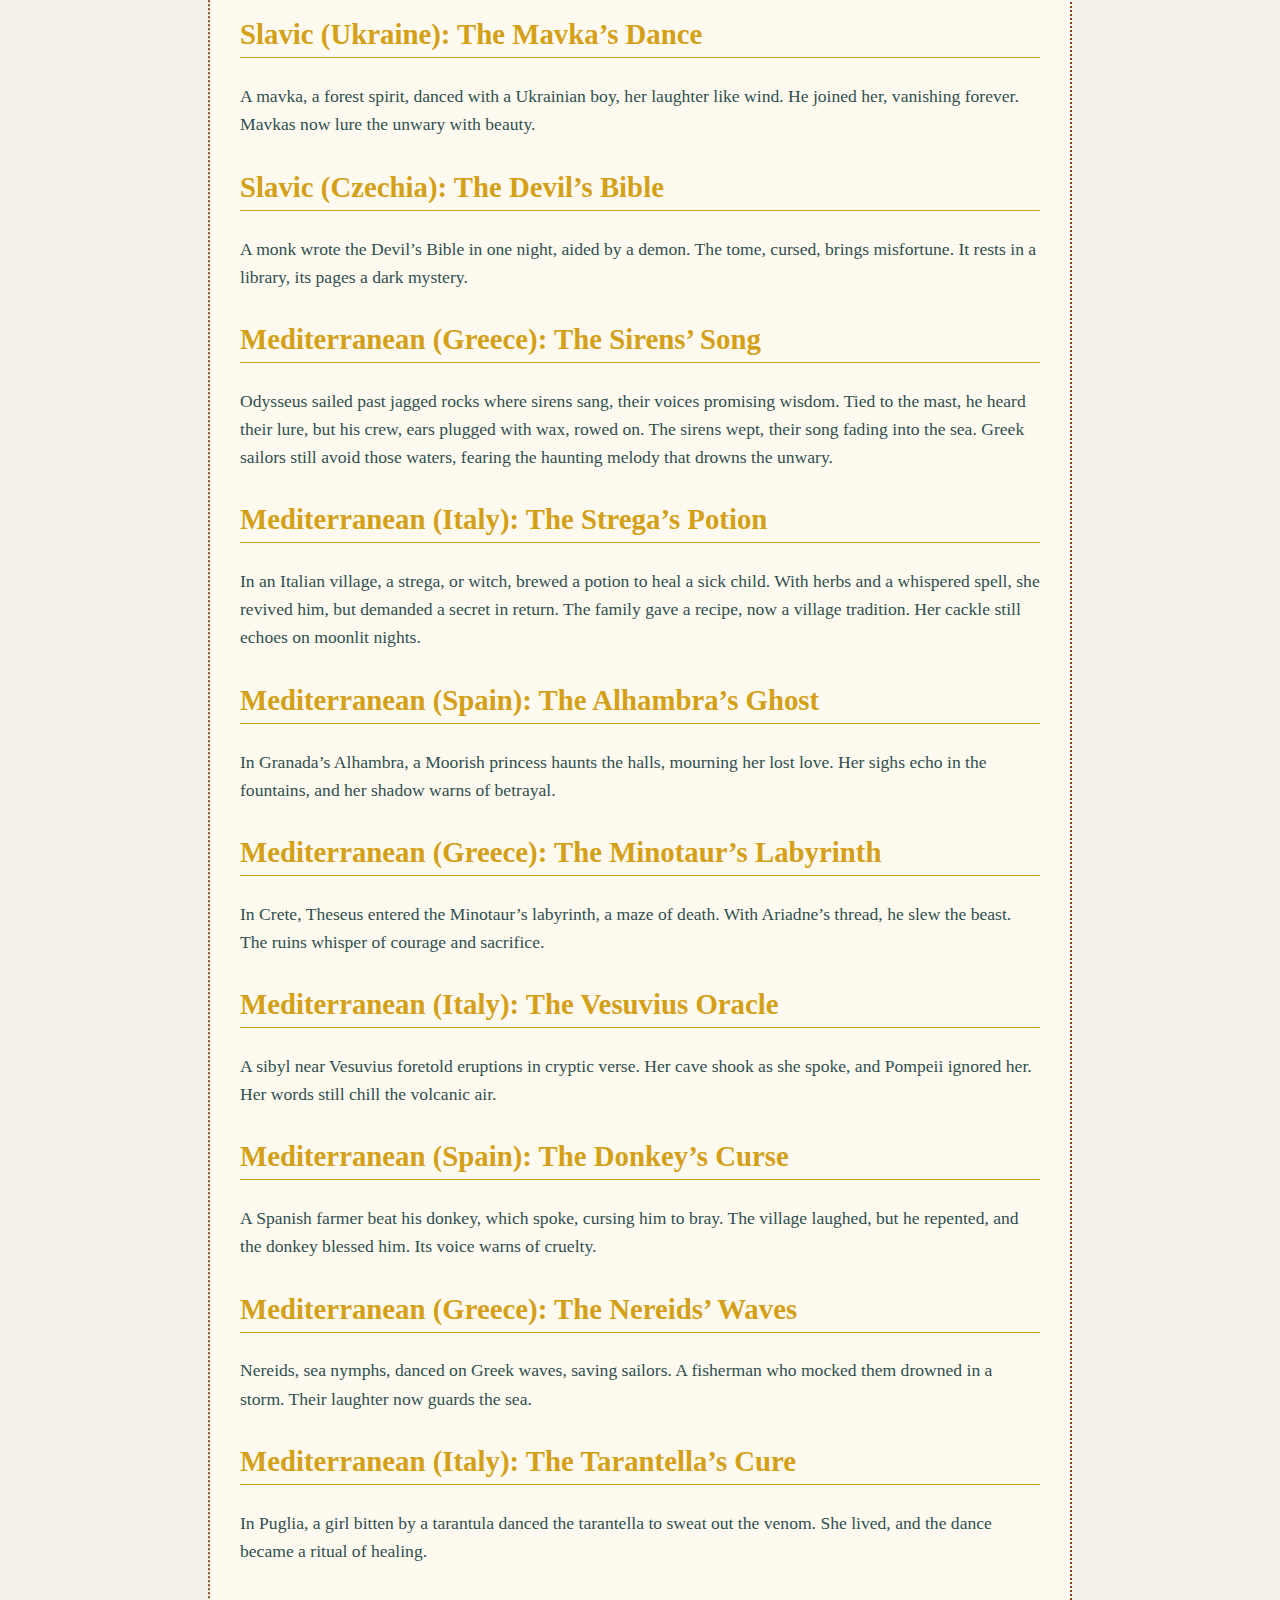
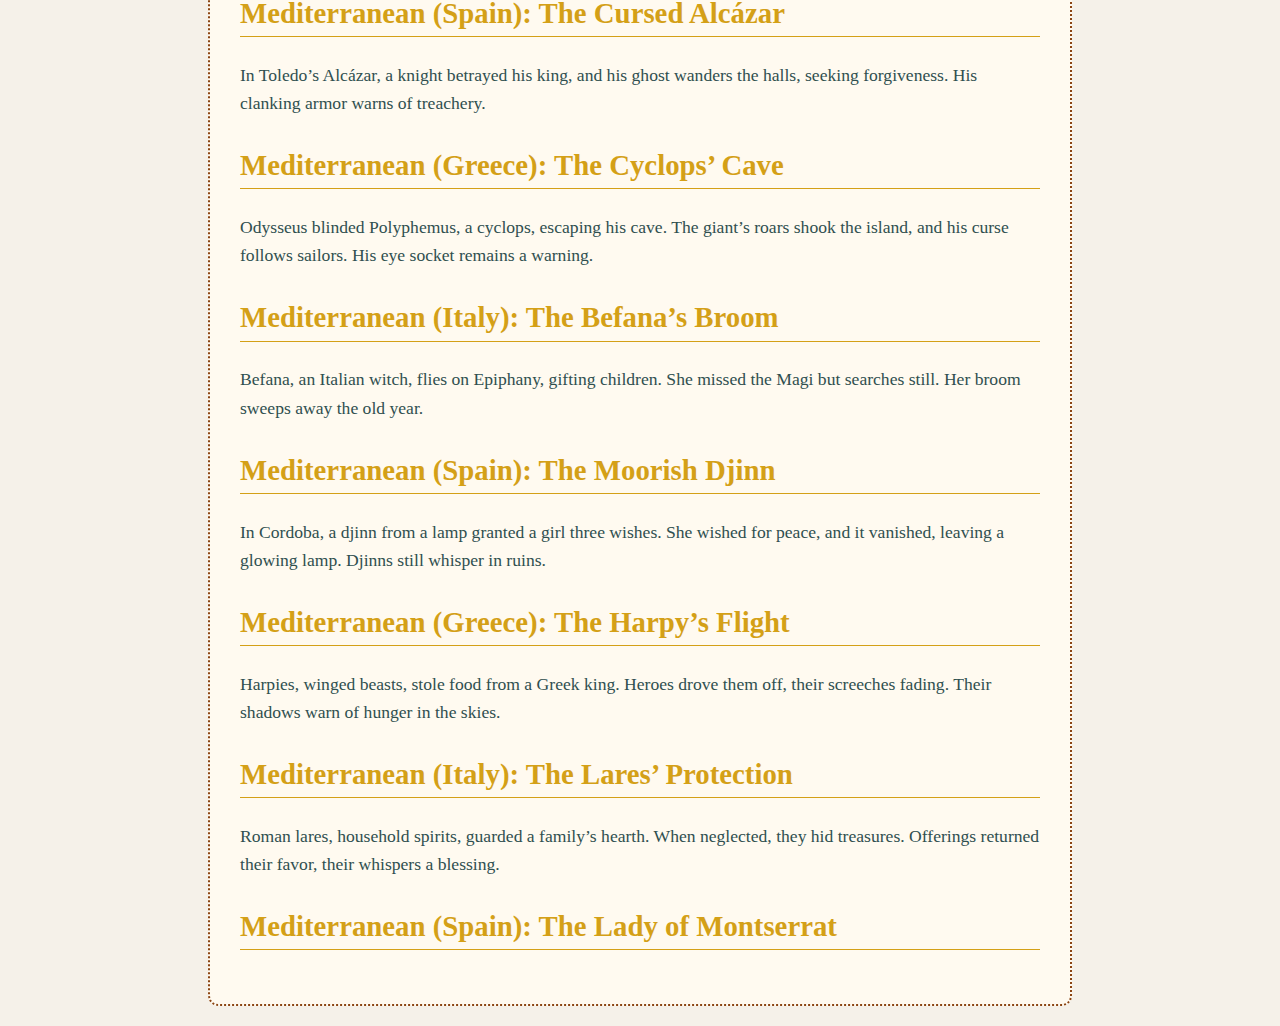
<file: european-folklore.html>
<!DOCTYPE html>
<html lang="en">
<head>
    <title>European Folklore</title>
    <meta charset="UTF-8">
    <meta name="description" content="Explore 100 myths and legends from across Europe.">
    <link rel="stylesheet" href="style.css">
</head>
<body>
    <nav>
        <a href="index.html">Home</a>
        <a href="archive.html">Archive</a>
        <a href="submit.html">Submit</a>
        <a href="about.html">About</a>
        <a href="support.html">Support</a>
    </nav>
    <div class="container">
        <h1>European Folklore</h1>
        <div class="header-image"></div>
        <p>Discover 100 tales from Europe’s diverse cultures, spanning Celtic, Nordic, Slavic, Mediterranean, and more. From banshees to dragons, these stories capture the continent’s mystical heritage.</p>

        <!-- Celtic Tales (20) -->
        <h2>Celtic (Ireland): The Banshee’s Lament</h2>
        <p>In a quiet Irish village, a woman heard a wail at midnight. The banshee, a spirit foretelling death, appeared as a cloaked figure with hollow eyes. She sang of the old man’s passing, her cry echoing through the hills. The next day, he was gone. Locals leave offerings of bread and milk to appease her still, believing her wails guide souls to the afterlife.</p>

        <h2>Celtic (Scotland): The Kelpie’s Curse</h2>
        <p>By a Scottish loch, a boy saw a sleek horse—the kelpie. It beckoned him to ride, but once mounted, its skin turned slimy, dragging him underwater. His sister saved him with an iron bridle, breaking the curse. Locals warn children to shun lone horses, the kelpie’s eyes glowing in the mist.</p>

        <h2>Celtic (Wales): The Red Dragon’s Roar</h2>
        <p>A Welsh boy heard a roar from a cave—the red dragon, symbol of the land. It battled a white dragon, shaking the earth. The red won, foretelling a king’s rise. Locals say its breath guards the valleys, a legend carved in stone.</p>

        <h2>Celtic (Ireland): The Children of Lir</h2>
        <p>King Lir’s four children were turned into swans by their jealous stepmother, Aoife. For 900 years, they sang haunting melodies on the lakes. When a monk’s bell broke the spell, they turned human but aged instantly. Their song remains a symbol of Ireland’s enduring spirit.</p>

        <h2>Celtic (Scotland): The Selkie Bride</h2>
        <p>A Scottish fisherman stole a selkie’s sealskin, forcing her to marry him. She bore children but longed for the sea. Finding her skin, she fled, leaving a tearful goodbye. Fishermen now avoid selkie rocks, fearing her mournful call.</p>

        <h2>Celtic (Wales): The Lady of the Lake</h2>
        <p>In a Welsh lake, a shimmering lady gifted a sword to a young warrior. She demanded he protect the innocent. He failed, and the lake swallowed him. The lady’s reflection still warns against betrayal.</p>

        <h2>Celtic (Ireland): The Púca’s Trick</h2>
        <p>A farmer met a púca, a shape-shifting spirit, on a moonlit road. It turned into a horse, galloping him to the cliffs. The farmer prayed, and the púca vanished, laughing. Irish folk now avoid lonely paths at night.</p>

        <h2>Celtic (Scotland): The Wulver’s Kindness</h2>
        <p>A wulver, a wolf-man of the Shetlands, left fish at a poor family’s door. Grateful, they blessed him. When hunters came, the wulver vanished into the cliffs. His gifts are a tale of compassion.</p>

        <h2>Celtic (Wales): The Afanc’s Flood</h2>
        <p>The afanc, a monstrous lake creature, flooded Welsh valleys. A maiden lured it with song, and knights bound it with chains. Dragged to a deeper lake, its roars still echo during storms.</p>

        <h2>Celtic (Ireland): The Leprechaun’s Gold</h2>
        <p>An Irish cobbler caught a leprechaun, demanding his gold. The sprite pointed to a tree, but when the cobbler returned, every tree bore the same mark. Laughing, the leprechaun vanished, a lesson in greed.</p>

        <h2>Celtic (Scotland): The Blue Men of the Minch</h2>
        <p>The Blue Men, storm spirits, challenged sailors in the Minch with riddles. A captain answered wisely, and they parted the waves. Fail, and they’d drown you. Their blue glow still warns of tempests.</p>

        <h2>Celtic (Wales): The Tylwyth Teg’s Dance</h2>
        <p>A Welsh girl joined the Tylwyth Teg, fairy folk, in a forest dance. Time vanished—when she returned, a century had passed. Her village was gone, but her laughter echoes in fairy rings.</p>

        <h2>Celtic (Ireland): The Dullahan’s Ride</h2>
        <p>The Dullahan, a headless rider, galloped through Ireland, his whip a spine. Seeing him meant death. A farmer threw gold, banishing him. The headless horseman’s name is never spoken aloud.</p>

        <h2>Celtic (Scotland): The Cailleach’s Winter</h2>
        <p>The Cailleach, a hag of winter, froze the Highlands with her staff. She battled spring’s goddess, Bride, but melted at Imbolc. Her icy breath still chills the mountains each year.</p>

        <h2>Celtic (Wales): The Mabinogion’s Quest</h2>
        <p>In the Mabinogion, Pwyll swapped places with a fae king for a year. He won honor but lost time. Welsh bards sing of his journey, a tale of loyalty and magic.</p>

        <h2>Celtic (Ireland): The Giant’s Causeway</h2>
        <p>Finn McCool built a causeway to Scotland to fight a rival giant. When the foe approached, Finn hid, and his wife tricked the giant into fleeing. The stones remain, a giant’s legacy.</p>

        <h2>Celtic (Scotland): The Each Uisge’s Trap</h2>
        <p>An each uisge, a water horse, lured a girl to a loch. She rode, but its skin stuck, pulling her under. Her screams warn others to avoid the loch’s edge.</p>

        <h2>Celtic (Wales): The Gwrach-y-Rhibyn’s Warning</h2>
        <p>The Gwrach-y-Rhibyn, a hag with bat wings, shrieked at a Welsh wedding. Her cry meant doom—one guest died that night. Her shadow still haunts crossroads.</p>

        <h2>Celtic (Ireland): The Clurichaun’s Wine</h2>
        <p>A clurichaun, a mischievous fairy, guarded a winery in Cork. He drank the best bottles but protected the rest. Winemakers now leave a glass for him.</p>

        <h2>Celtic (Scotland): The Brownie’s Labor</h2>
        <p>A brownie, a house spirit, cleaned a Scottish farm at night. When the farmer left clothes as thanks, the brownie vanished, offended. His help is a lesson in gratitude.</p>

        <!-- Nordic Tales (20) -->
        <h2>Nordic (Norway): The Huldra’s Dance</h2>
        <p>In a Norwegian forest, a woodsman met a beautiful woman with a cow’s tail—the Huldra. She lured him with a mesmerizing dance under the moonlight. Entranced, he followed, but she vanished at dawn, leaving only hoofprints. Villagers warn against her charm, saying she steals men’s hearts to guard her woodland realm, her laughter lingering in the trees.</p>

        <h2>Nordic (Sweden): The Tomte’s Gift</h2>
        <p>A Swedish farmer neglected his tomte, a tiny guardian spirit. Crops failed until he left porridge as an offering. The tomte, bearded and red-capped, blessed the fields with abundance. Farmers now honor him each winter, his laughter a sign of prosperity in the snow.</p>

        <h2>Nordic (Denmark): The Nix’s Harp</h2>
        <p>By a Danish lake, a nix, a water spirit, played a golden harp, luring fishermen. One resisted with a silver coin, breaking the spell. The nix vanished, leaving the harp ashore. Fishermen now carry silver, its melody a distant memory.</p>

        <h2>Nordic (Iceland): The Hidden Folk</h2>
        <p>In Iceland, a shepherd stumbled on a rock that opened—a hidden folk feast. They gifted him a stone to see their world but warned against greed. He returned safely, and the stone’s magic still guides the wary.</p>

        <h2>Nordic (Finland): The Kalevala’s Song</h2>
        <p>In the Kalevala, Väinämöinen sang a kantele so beautifully, the forest wept. His music tamed beasts and gods. Finns still play the kantele, its notes a bridge to ancient magic.</p>

        <h2>Nordic (Norway): The Troll’s Bridge</h2>
        <p>A Norwegian troll guarded a bridge, demanding a toll. A boy offered a riddle instead: “What has no legs but runs?” The troll failed—it was a river—and turned to stone. The bridge stands free.</p>

        <h2>Nordic (Sweden): The Näcken’s Fiddle</h2>
        <p>The Näcken, a Swedish water spirit, played a fiddle by the river, enchanting a girl. She danced until her shoes bled. Her brother broke the spell with a cross. The Näcken’s tune haunts the waters.</p>

        <h2>Nordic (Denmark): The Kraken’s Wake</h2>
        <p>Danish sailors feared the kraken, a sea beast with arms like trees. It sank a ship, but one survivor carved its mark on shore. The kraken sleeps, its ripples a sailor’s dread.</p>

        <h2>Nordic (Iceland): The Yule Lads</h2>
        <p>Iceland’s Yule Lads, 13 troll siblings, visit children at Christmas. Spoon-Licker steals utensils, Door-Slammer wakes the house. Good kids get gifts; naughty ones, a potato. Their mischief fills winter tales.</p>

        <h2>Nordic (Finland): The Snow Maiden</h2>
        <p>A Finnish couple sculpted a snow maiden, praying for a child. She came alive but melted in spring. Her laughter returns each winter, a fleeting gift of magic.</p>

        <h2>Nordic (Norway): The Draug’s Ship</h2>
        <p>A draug, an undead sailor, steered a ghostly ship off Norway’s coast. Its crew wailed, foretelling storms. A fisherman threw salt, banishing it. The draug’s glow still warns of tempests.</p>

        <h2>Nordic (Sweden): The Skogsrå’s Whisper</h2>
        <p>The Skogsrå, a forest spirit, appeared as a maiden to a Swedish hunter. Her back was hollow like a tree. She offered game but led him astray. He escaped with a prayer, her whispers haunting him.</p>

        <h2>Nordic (Denmark): The Elf King’s Feast</h2>
        <p>A Danish girl danced at the Elf King’s feast under a hill. She returned after a night, but decades had passed. Her village was gone, the hill silent but for elven laughter.</p>

        <h2>Nordic (Iceland): The Lava Fields’ Curse</h2>
        <p>An Icelandic farmer angered the hidden folk by building on their lava field. His crops withered until he moved the stones. The field blooms now, a pact with the unseen.</p>

        <h2>Nordic (Finland): The Bear’s Spirit</h2>
        <p>Finns revered the bear as a sacred ancestor. A hunter honored a slain bear with a feast, ensuring its spirit’s peace. The bear’s growl still protects the forest.</p>

        <h2>Nordic (Norway): The Fossegrim’s Waterfall</h2>
        <p>The Fossegrim, a Norwegian water spirit, taught a boy to play the fiddle under a waterfall. His music charmed the village, but he never revealed the spirit’s price.</p>

        <h2>Nordic (Sweden): The Mylingen’s Cry</h2>
        <p>A myling, a murdered child’s spirit, begged a Swedish traveler to bury it. Its cries grew heavier until he did. The myling’s grave brings peace to the haunted road.</p>

        <h2>Nordic (Denmark): The Werewolf’s Moon</h2>
        <p>A Danish man, cursed by a witch, turned wolf under the full moon. He howled for redemption, spared by a silver cross. His tale warns of lunar nights.</p>

        <h2>Nordic (Iceland): The Troll Wife’s Stone</h2>
        <p>An Icelandic troll wife turned to stone at sunrise, fleeing with her child. Her petrified form guards a cliff, a mother’s love frozen in time.</p>

        <h2>Nordic (Finland): The Ahti’s Trident</h2>
        <p>Ahti, a Finnish sea god, gifted a trident to a fisherman for his honesty. It calmed storms but vanished when greed struck. Ahti’s waves still test the pure.</p>

        <!-- Slavic Tales (20) -->
        <h2>Slavic (Russia): Baba Yaga’s Hut</h2>
        <p>A Russian girl sought Baba Yaga, the witch with iron teeth, to save her brother. Her hut, walking on chicken legs, greeted her with a creak. Inside, Baba Yaga demanded a task—cleaning the skulls. The girl outwitted her, escaping with her brother. Peasants still fear the hut’s shadow, a test of courage in the wild woods.</p>

        <h2>Slavic (Poland): The Leshy’s Maze</h2>
        <p>A Polish hunter strayed into a forest ruled by Leshy, a green giant with eyes like leaves. The trees twisted into a maze, but the hunter offered bread, pleasing Leshy. Guided out, he vowed never to hunt there again. Villagers leave gifts to avoid the maze’s wrath.</p>

        <h2>Slavic (Ukraine): The Domovoi’s Hearth</h2>
        <p>A Ukrainian family angered their domovoi, a house spirit, by neglecting the fire. It hid their tools until they offered bread. The domovoi returned, its warmth a sign of peace.</p>

        <h2>Slavic (Czechia): The Water Goblin’s Bride</h2>
        <p>A Czech girl fell into a pond, meeting a water goblin. He demanded marriage, but she escaped with a cross. The pond ripples with his mournful song.</p>

        <h2>Slavic (Russia): The Firebird’s Feather</h2>
        <p>A Russian prince hunted the firebird, its feathers glowing like flame. He caught one, but its light brought misfortune. He freed it, gaining wisdom. The firebird’s glow inspires hope.</p>

        <h2>Slavic (Poland): The Basilisk’s Gaze</h2>
        <p>In Krakow, a basilisk turned men to stone with its gaze. A cobbler used a mirror, reflecting its stare, killing it. The cave remains a warning of vanity.</p>

        <h2>Slavic (Ukraine): The Rusalka’s Song</h2>
        <p>A Ukrainian rusalka, a drowned maiden’s spirit, sang by the river, luring a boy. He resisted with a prayer, and she wept, vanishing. Her voice haunts the reeds.</p>

        <h2>Slavic (Czechia): The Golem’s Guardian</h2>
        <p>In Prague, Rabbi Loew created a golem from clay to protect the Jews. It turned violent, so he removed its life-word. The golem sleeps in the synagogue attic.</p>

        <h2>Slavic (Russia): The Snow Maiden’s Love</h2>
        <p>A Russian snow maiden fell in love with a mortal. Begging for a heart, she melted under love’s warmth. Her tears freeze each winter, a tale of longing.</p>

        <h2>Slavic (Poland): The Wawel Dragon</h2>
        <p>The Wawel Dragon terrorized Krakow until a shoemaker fed it a sheep stuffed with sulfur. It drank river water and burst. The dragon’s cave is a monument.</p>

        <h2>Slavic (Ukraine): The Viy’s Eyes</h2>
        <p>The Viy, a demon with iron eyelids, saw all sins. A priest faced him in a church, but the Viy’s gaze killed him. His name chills Ukrainian nights.</p>

        <h2>Slavic (Czechia): The Noon Witch</h2>
        <p>The Noon Witch haunted Czech fields, stealing naughty children at midday. A mother hid her child, and the witch fled at the church bell. Noon shadows remain eerie.</p>

        <h2>Slavic (Russia): Koschei the Deathless</h2>
        <p>Koschei hid his soul in a needle, inside an egg, in a duck, on an island. A prince found it, breaking his immortality. Koschei’s bones whisper of eternal life.</p>

        <h2>Slavic (Poland): The Strzyga’s Hunger</h2>
        <p>A strzyga, a Polish vampire, rose from the grave, hunting her kin. A priest bound her with holy thread. Her wail warns of unrested souls.</p>

        <h2>Slavic (Ukraine): The Zorya’s Gates</h2>
        <p>The Zorya sisters guarded the dawn and dusk in Ukraine. They opened gates for the sun, protecting the world from chaos. Their light guides the lost.</p>

        <h2>Slavic (Czechia): The Blaník Knights</h2>
        <p>In Blaník Mountain, Czech knights sleep, waiting to defend the land. A shepherd saw them, their swords gleaming. They’ll rise when the nation needs them.</p>

        <h2>Slavic (Russia): The Lesovik’s Riddle</h2>
        <p>A lesovik, a Russian forest spirit, challenged a traveler with a riddle. Answering wisely, the traveler gained safe passage. The lesovik’s voice still tests the woods.</p>

        <h2>Slavic (Poland): The Amber Witch</h2>
        <p>An amber witch on the Baltic coast cursed greedy fishermen. They turned to amber, their boats sinking. Amber beads now ward off her wrath.</p>

        <h2>Slavic (Ukraine): The Mavka’s Dance</h2>
        <p>A mavka, a forest spirit, danced with a Ukrainian boy, her laughter like wind. He joined her, vanishing forever. Mavkas now lure the unwary with beauty.</p>

        <h2>Slavic (Czechia): The Devil’s Bible</h2>
        <p>A monk wrote the Devil’s Bible in one night, aided by a demon. The tome, cursed, brings misfortune. It rests in a library, its pages a dark mystery.</p>

        <!-- Mediterranean Tales (15) -->
        <h2>Mediterranean (Greece): The Sirens’ Song</h2>
        <p>Odysseus sailed past jagged rocks where sirens sang, their voices promising wisdom. Tied to the mast, he heard their lure, but his crew, ears plugged with wax, rowed on. The sirens wept, their song fading into the sea. Greek sailors still avoid those waters, fearing the haunting melody that drowns the unwary.</p>

        <h2>Mediterranean (Italy): The Strega’s Potion</h2>
        <p>In an Italian village, a strega, or witch, brewed a potion to heal a sick child. With herbs and a whispered spell, she revived him, but demanded a secret in return. The family gave a recipe, now a village tradition. Her cackle still echoes on moonlit nights.</p>

        <h2>Mediterranean (Spain): The Alhambra’s Ghost</h2>
        <p>In Granada’s Alhambra, a Moorish princess haunts the halls, mourning her lost love. Her sighs echo in the fountains, and her shadow warns of betrayal.</p>

        <h2>Mediterranean (Greece): The Minotaur’s Labyrinth</h2>
        <p>In Crete, Theseus entered the Minotaur’s labyrinth, a maze of death. With Ariadne’s thread, he slew the beast. The ruins whisper of courage and sacrifice.</p>

        <h2>Mediterranean (Italy): The Vesuvius Oracle</h2>
        <p>A sibyl near Vesuvius foretold eruptions in cryptic verse. Her cave shook as she spoke, and Pompeii ignored her. Her words still chill the volcanic air.</p>

        <h2>Mediterranean (Spain): The Donkey’s Curse</h2>
        <p>A Spanish farmer beat his donkey, which spoke, cursing him to bray. The village laughed, but he repented, and the donkey blessed him. Its voice warns of cruelty.</p>

        <h2>Mediterranean (Greece): The Nereids’ Waves</h2>
        <p>Nereids, sea nymphs, danced on Greek waves, saving sailors. A fisherman who mocked them drowned in a storm. Their laughter now guards the sea.</p>

        <h2>Mediterranean (Italy): The Tarantella’s Cure</h2>
        <p>In Puglia, a girl bitten by a tarantula danced the tarantella to sweat out the venom. She lived, and the dance became a ritual of healing.</p>

        <h2>Mediterranean (Spain): The Cursed Alcázar</h2>
        <p>In Toledo’s Alcázar, a knight betrayed his king, and his ghost wanders the halls, seeking forgiveness. His clanking armor warns of treachery.</p>

        <h2>Mediterranean (Greece): The Cyclops’ Cave</h2>
        <p>Odysseus blinded Polyphemus, a cyclops, escaping his cave. The giant’s roars shook the island, and his curse follows sailors. His eye socket remains a warning.</p>

        <h2>Mediterranean (Italy): The Befana’s Broom</h2>
        <p>Befana, an Italian witch, flies on Epiphany, gifting children. She missed the Magi but searches still. Her broom sweeps away the old year.</p>

        <h2>Mediterranean (Spain): The Moorish Djinn</h2>
        <p>In Cordoba, a djinn from a lamp granted a girl three wishes. She wished for peace, and it vanished, leaving a glowing lamp. Djinns still whisper in ruins.</p>

        <h2>Mediterranean (Greece): The Harpy’s Flight</h2>
        <p>Harpies, winged beasts, stole food from a Greek king. Heroes drove them off, their screeches fading. Their shadows warn of hunger in the skies.</p>

        <h2>Mediterranean (Italy): The Lares’ Protection</h2>
        <p>Roman lares, household spirits, guarded a family’s hearth. When neglected, they hid treasures. Offerings returned their favor, their whispers a blessing.</p>

        <h2>Mediterranean (Spain): The Lady of Montserrat</h2>
</file>
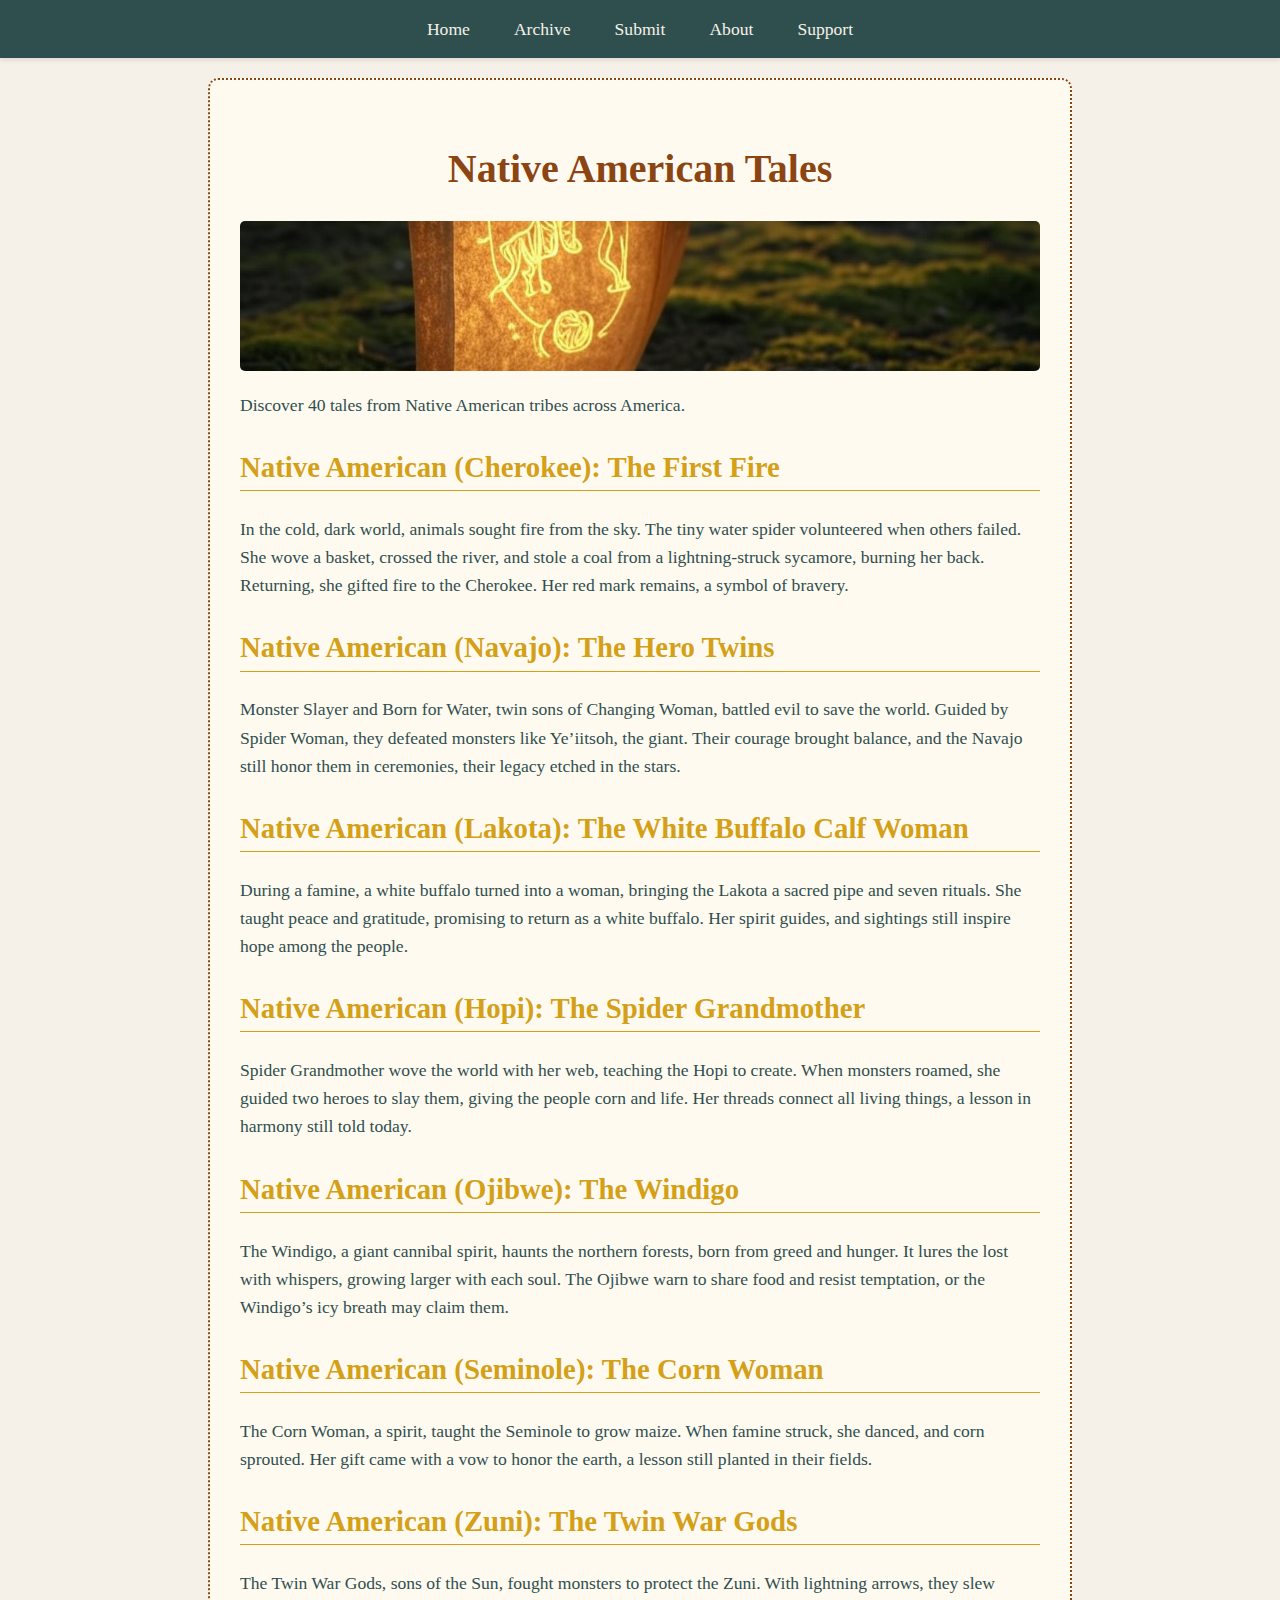
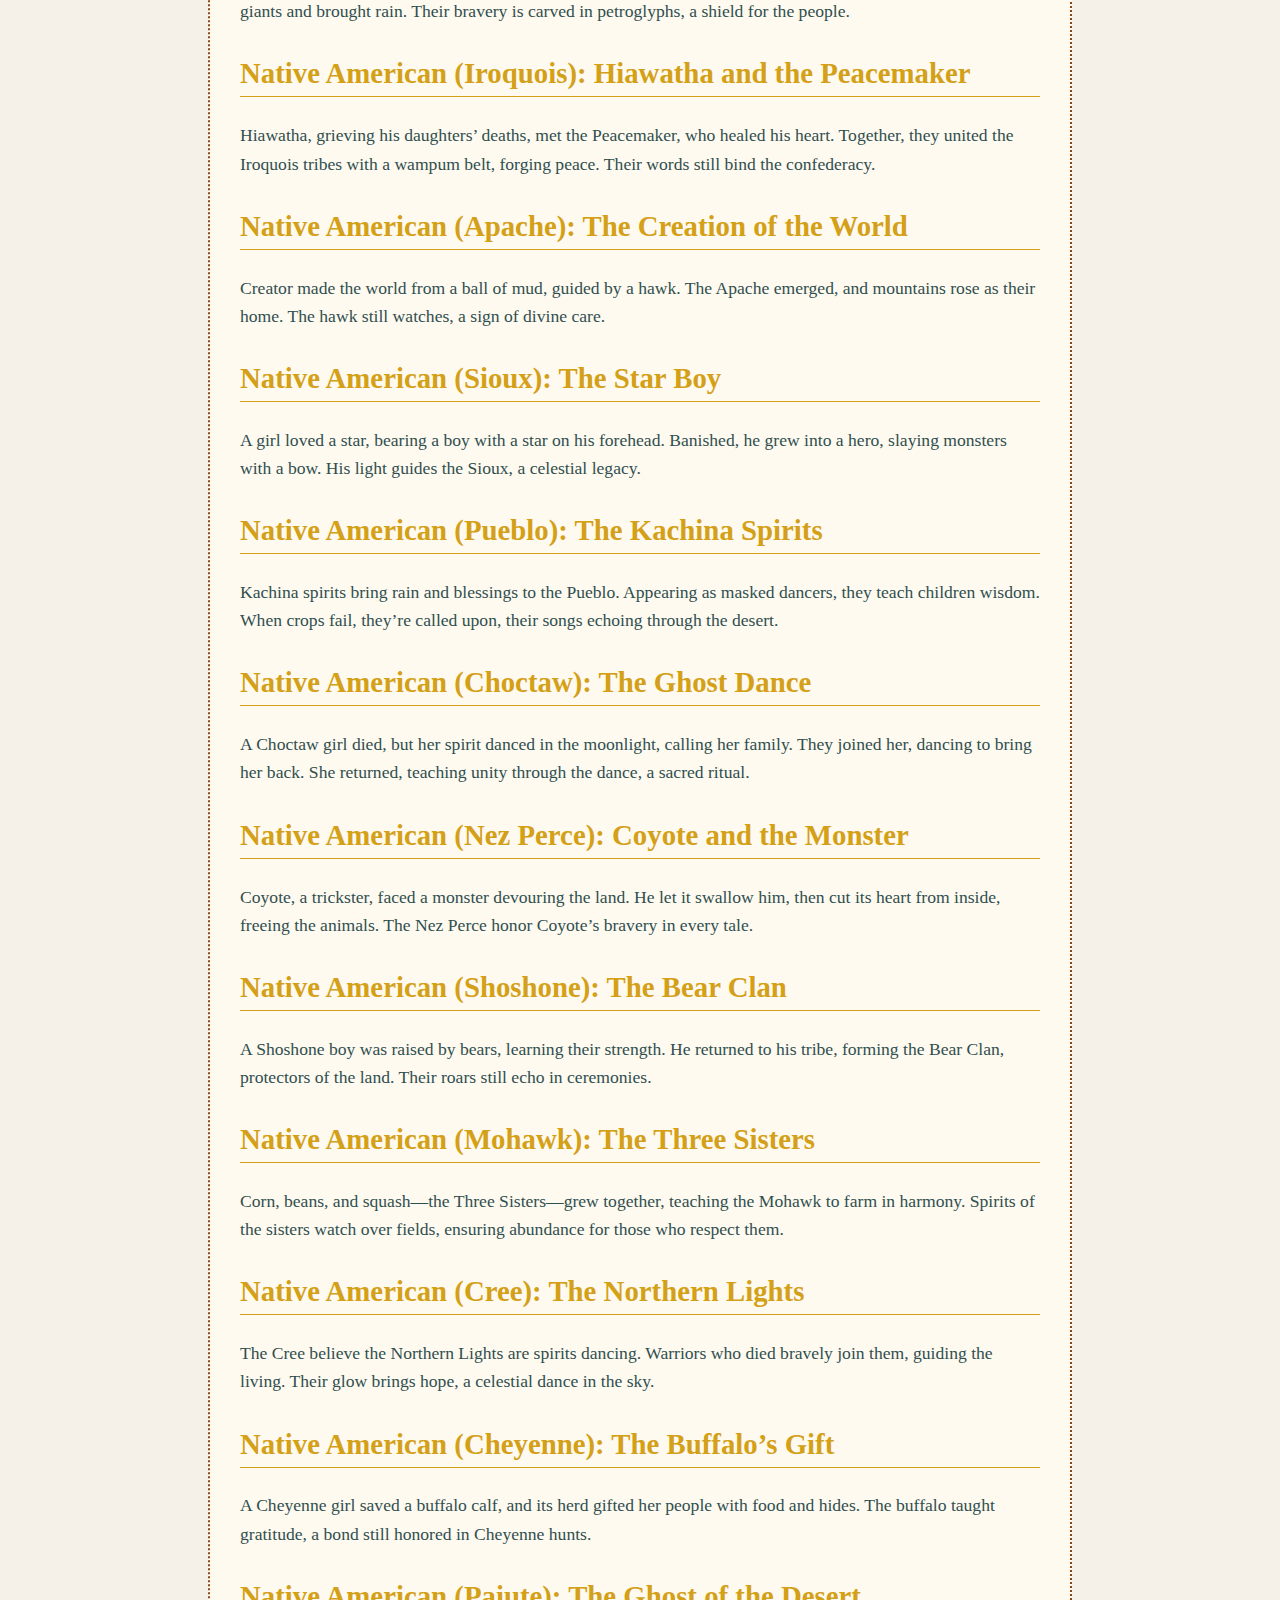
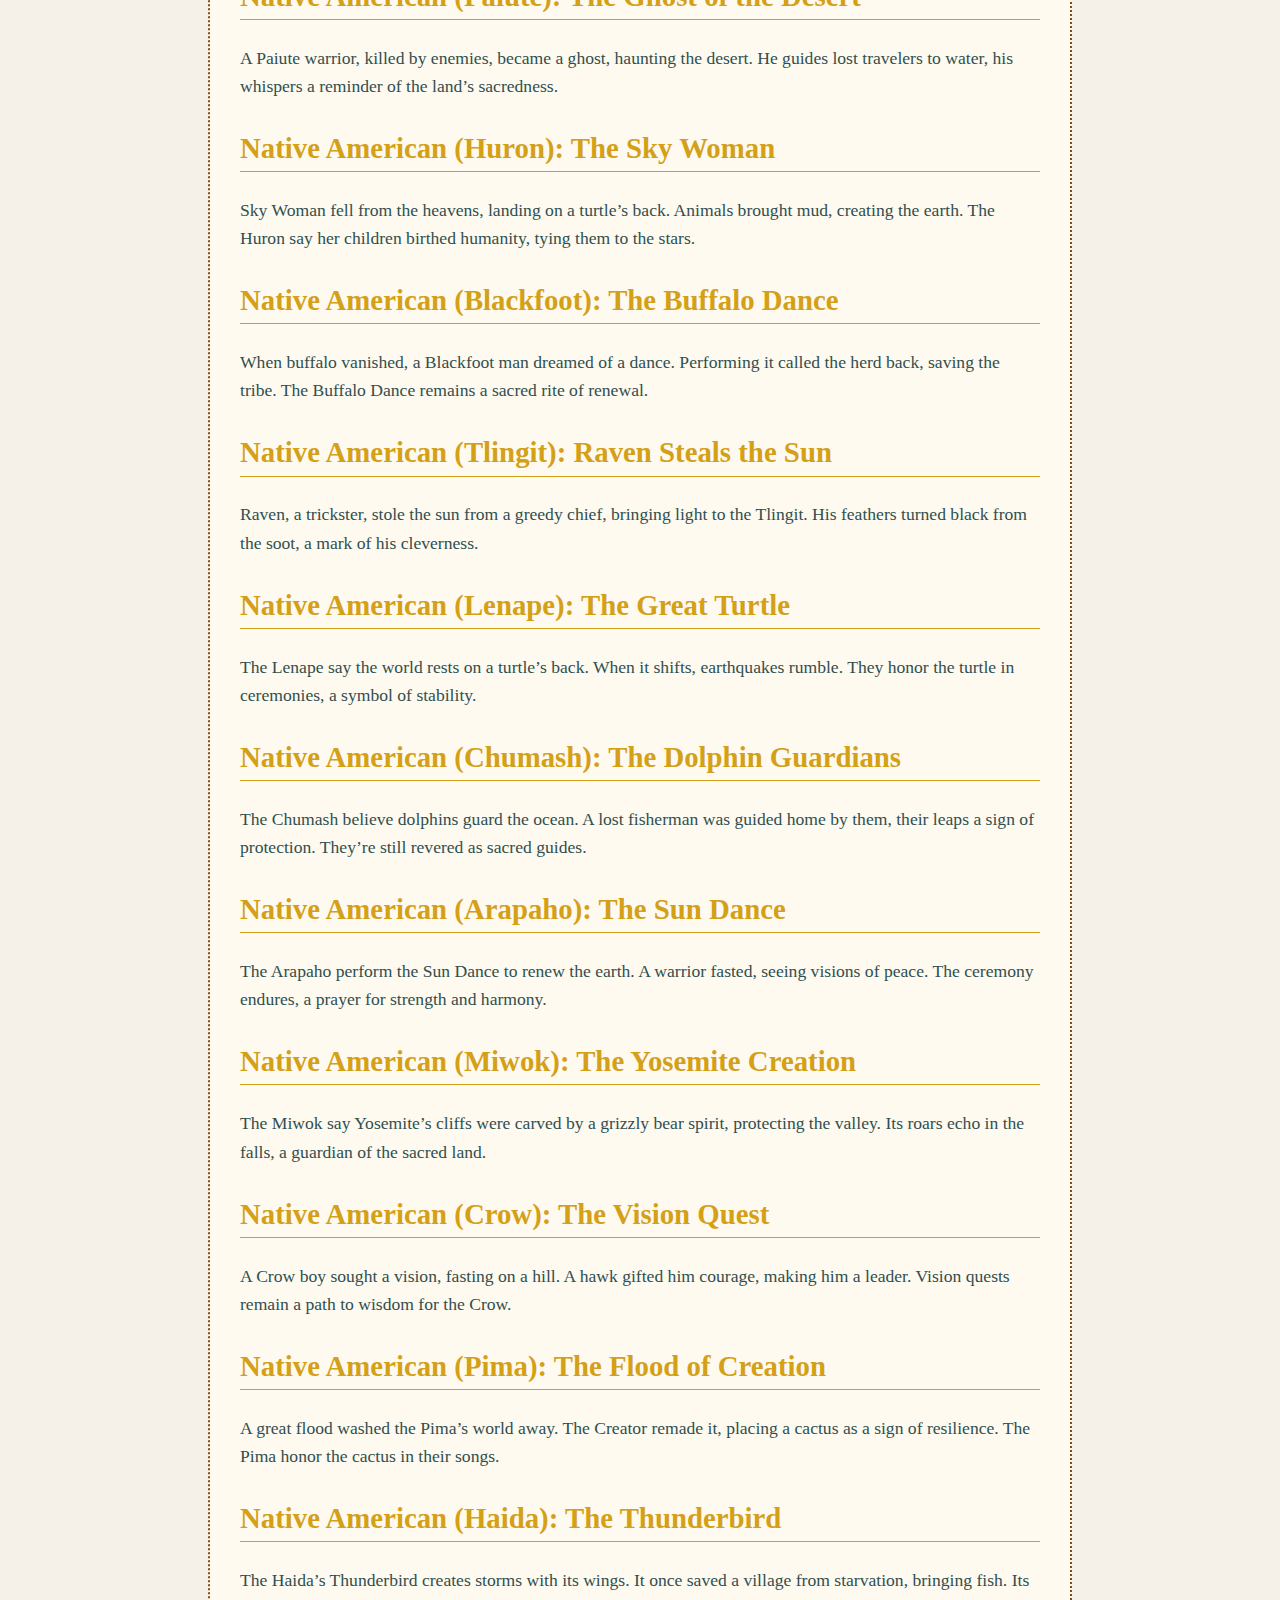
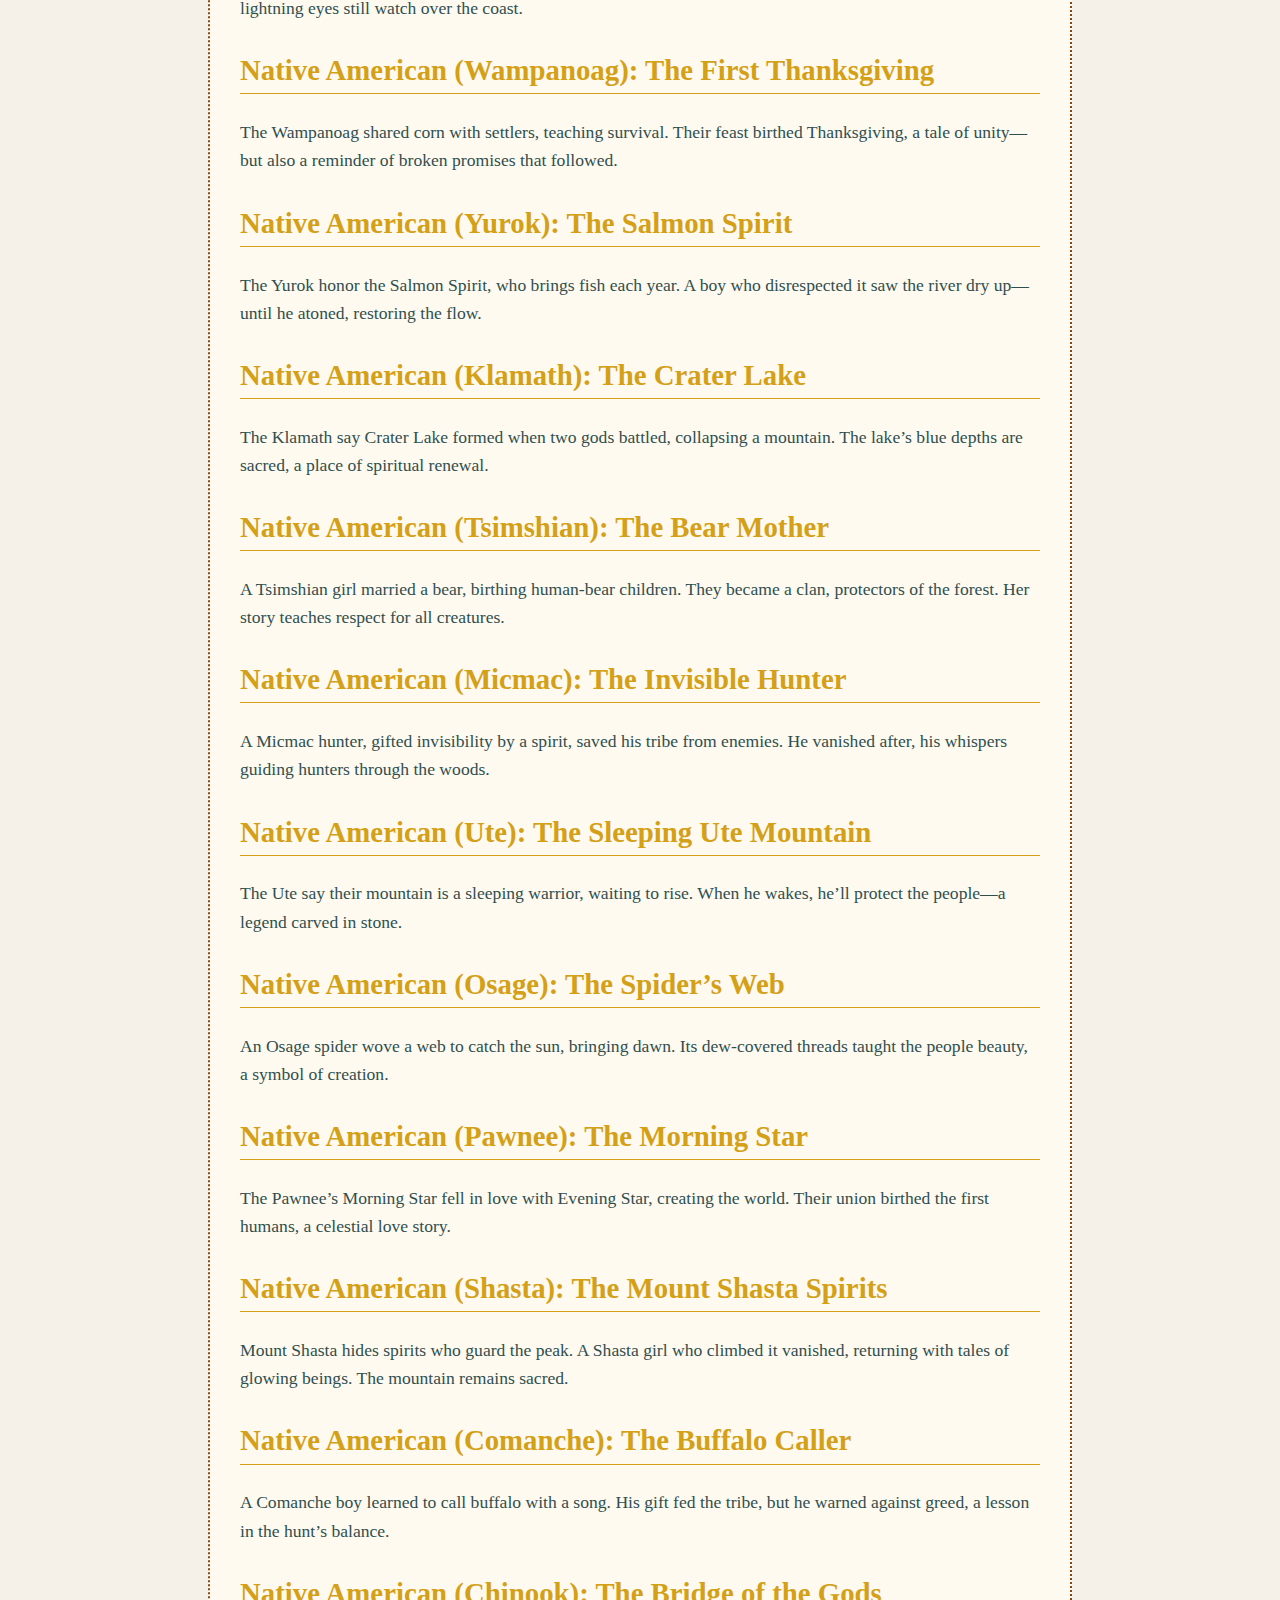
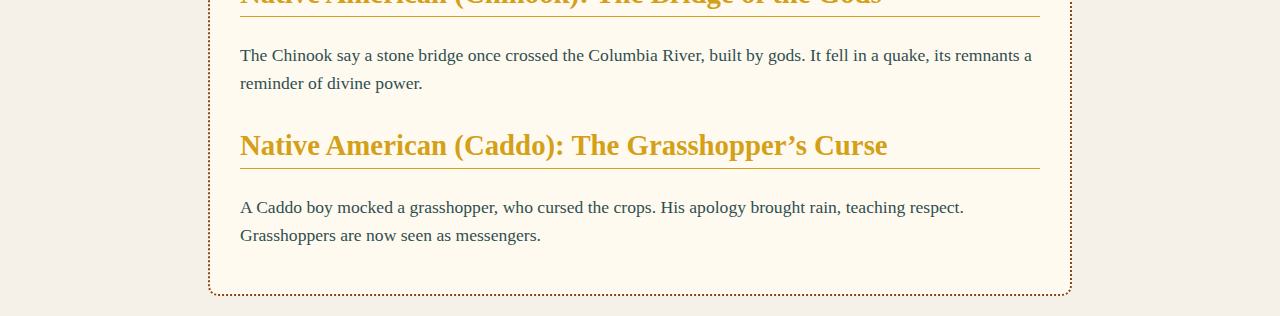
<file: native-american.html>
<!DOCTYPE html>
<html lang="en">
<head>
    <title>Native American Tales</title>
    <meta charset="UTF-8">
    <meta name="description" content="Explore Native American myths and legends from various tribes.">
    <link rel="stylesheet" href="style.css">
</head>
<body>
    <nav>
        <a href="index.html">Home</a>
        <a href="archive.html">Archive</a>
        <a href="submit.html">Submit</a>
        <a href="about.html">About</a>
        <a href="support.html">Support</a>
    </nav>
    <div class="container">
        <h1>Native American Tales</h1>
        <div class="header-image"></div>
        <p>Discover 40 tales from Native American tribes across America.</p>

        <h2>Native American (Cherokee): The First Fire</h2>
        <p>In the cold, dark world, animals sought fire from the sky. The tiny water spider volunteered when others failed. She wove a basket, crossed the river, and stole a coal from a lightning-struck sycamore, burning her back. Returning, she gifted fire to the Cherokee. Her red mark remains, a symbol of bravery.</p>

        <h2>Native American (Navajo): The Hero Twins</h2>
        <p>Monster Slayer and Born for Water, twin sons of Changing Woman, battled evil to save the world. Guided by Spider Woman, they defeated monsters like Ye’iitsoh, the giant. Their courage brought balance, and the Navajo still honor them in ceremonies, their legacy etched in the stars.</p>

        <h2>Native American (Lakota): The White Buffalo Calf Woman</h2>
        <p>During a famine, a white buffalo turned into a woman, bringing the Lakota a sacred pipe and seven rituals. She taught peace and gratitude, promising to return as a white buffalo. Her spirit guides, and sightings still inspire hope among the people.</p>

        <h2>Native American (Hopi): The Spider Grandmother</h2>
        <p>Spider Grandmother wove the world with her web, teaching the Hopi to create. When monsters roamed, she guided two heroes to slay them, giving the people corn and life. Her threads connect all living things, a lesson in harmony still told today.</p>

        <h2>Native American (Ojibwe): The Windigo</h2>
        <p>The Windigo, a giant cannibal spirit, haunts the northern forests, born from greed and hunger. It lures the lost with whispers, growing larger with each soul. The Ojibwe warn to share food and resist temptation, or the Windigo’s icy breath may claim them.</p>

        <h2>Native American (Seminole): The Corn Woman</h2>
        <p>The Corn Woman, a spirit, taught the Seminole to grow maize. When famine struck, she danced, and corn sprouted. Her gift came with a vow to honor the earth, a lesson still planted in their fields.</p>

        <h2>Native American (Zuni): The Twin War Gods</h2>
        <p>The Twin War Gods, sons of the Sun, fought monsters to protect the Zuni. With lightning arrows, they slew giants and brought rain. Their bravery is carved in petroglyphs, a shield for the people.</p>

        <h2>Native American (Iroquois): Hiawatha and the Peacemaker</h2>
        <p>Hiawatha, grieving his daughters’ deaths, met the Peacemaker, who healed his heart. Together, they united the Iroquois tribes with a wampum belt, forging peace. Their words still bind the confederacy.</p>

        <h2>Native American (Apache): The Creation of the World</h2>
        <p>Creator made the world from a ball of mud, guided by a hawk. The Apache emerged, and mountains rose as their home. The hawk still watches, a sign of divine care.</p>

        <h2>Native American (Sioux): The Star Boy</h2>
        <p>A girl loved a star, bearing a boy with a star on his forehead. Banished, he grew into a hero, slaying monsters with a bow. His light guides the Sioux, a celestial legacy.</p>

        <h2>Native American (Pueblo): The Kachina Spirits</h2>
        <p>Kachina spirits bring rain and blessings to the Pueblo. Appearing as masked dancers, they teach children wisdom. When crops fail, they’re called upon, their songs echoing through the desert.</p>

        <h2>Native American (Choctaw): The Ghost Dance</h2>
        <p>A Choctaw girl died, but her spirit danced in the moonlight, calling her family. They joined her, dancing to bring her back. She returned, teaching unity through the dance, a sacred ritual.</p>

        <h2>Native American (Nez Perce): Coyote and the Monster</h2>
        <p>Coyote, a trickster, faced a monster devouring the land. He let it swallow him, then cut its heart from inside, freeing the animals. The Nez Perce honor Coyote’s bravery in every tale.</p>

        <h2>Native American (Shoshone): The Bear Clan</h2>
        <p>A Shoshone boy was raised by bears, learning their strength. He returned to his tribe, forming the Bear Clan, protectors of the land. Their roars still echo in ceremonies.</p>

        <h2>Native American (Mohawk): The Three Sisters</h2>
        <p>Corn, beans, and squash—the Three Sisters—grew together, teaching the Mohawk to farm in harmony. Spirits of the sisters watch over fields, ensuring abundance for those who respect them.</p>

        <h2>Native American (Cree): The Northern Lights</h2>
        <p>The Cree believe the Northern Lights are spirits dancing. Warriors who died bravely join them, guiding the living. Their glow brings hope, a celestial dance in the sky.</p>

        <h2>Native American (Cheyenne): The Buffalo’s Gift</h2>
        <p>A Cheyenne girl saved a buffalo calf, and its herd gifted her people with food and hides. The buffalo taught gratitude, a bond still honored in Cheyenne hunts.</p>

        <h2>Native American (Paiute): The Ghost of the Desert</h2>
        <p>A Paiute warrior, killed by enemies, became a ghost, haunting the desert. He guides lost travelers to water, his whispers a reminder of the land’s sacredness.</p>

        <h2>Native American (Huron): The Sky Woman</h2>
        <p>Sky Woman fell from the heavens, landing on a turtle’s back. Animals brought mud, creating the earth. The Huron say her children birthed humanity, tying them to the stars.</p>

        <h2>Native American (Blackfoot): The Buffalo Dance</h2>
        <p>When buffalo vanished, a Blackfoot man dreamed of a dance. Performing it called the herd back, saving the tribe. The Buffalo Dance remains a sacred rite of renewal.</p>

        <h2>Native American (Tlingit): Raven Steals the Sun</h2>
        <p>Raven, a trickster, stole the sun from a greedy chief, bringing light to the Tlingit. His feathers turned black from the soot, a mark of his cleverness.</p>

        <h2>Native American (Lenape): The Great Turtle</h2>
        <p>The Lenape say the world rests on a turtle’s back. When it shifts, earthquakes rumble. They honor the turtle in ceremonies, a symbol of stability.</p>

        <h2>Native American (Chumash): The Dolphin Guardians</h2>
        <p>The Chumash believe dolphins guard the ocean. A lost fisherman was guided home by them, their leaps a sign of protection. They’re still revered as sacred guides.</p>

        <h2>Native American (Arapaho): The Sun Dance</h2>
        <p>The Arapaho perform the Sun Dance to renew the earth. A warrior fasted, seeing visions of peace. The ceremony endures, a prayer for strength and harmony.</p>

        <h2>Native American (Miwok): The Yosemite Creation</h2>
        <p>The Miwok say Yosemite’s cliffs were carved by a grizzly bear spirit, protecting the valley. Its roars echo in the falls, a guardian of the sacred land.</p>

        <h2>Native American (Crow): The Vision Quest</h2>
        <p>A Crow boy sought a vision, fasting on a hill. A hawk gifted him courage, making him a leader. Vision quests remain a path to wisdom for the Crow.</p>

        <h2>Native American (Pima): The Flood of Creation</h2>
        <p>A great flood washed the Pima’s world away. The Creator remade it, placing a cactus as a sign of resilience. The Pima honor the cactus in their songs.</p>

        <h2>Native American (Haida): The Thunderbird</h2>
        <p>The Haida’s Thunderbird creates storms with its wings. It once saved a village from starvation, bringing fish. Its lightning eyes still watch over the coast.</p>

        <h2>Native American (Wampanoag): The First Thanksgiving</h2>
        <p>The Wampanoag shared corn with settlers, teaching survival. Their feast birthed Thanksgiving, a tale of unity—but also a reminder of broken promises that followed.</p>

        <h2>Native American (Yurok): The Salmon Spirit</h2>
        <p>The Yurok honor the Salmon Spirit, who brings fish each year. A boy who disrespected it saw the river dry up—until he atoned, restoring the flow.</p>

        <h2>Native American (Klamath): The Crater Lake</h2>
        <p>The Klamath say Crater Lake formed when two gods battled, collapsing a mountain. The lake’s blue depths are sacred, a place of spiritual renewal.</p>

        <h2>Native American (Tsimshian): The Bear Mother</h2>
        <p>A Tsimshian girl married a bear, birthing human-bear children. They became a clan, protectors of the forest. Her story teaches respect for all creatures.</p>

        <h2>Native American (Micmac): The Invisible Hunter</h2>
        <p>A Micmac hunter, gifted invisibility by a spirit, saved his tribe from enemies. He vanished after, his whispers guiding hunters through the woods.</p>

        <h2>Native American (Ute): The Sleeping Ute Mountain</h2>
        <p>The Ute say their mountain is a sleeping warrior, waiting to rise. When he wakes, he’ll protect the people—a legend carved in stone.</p>

        <h2>Native American (Osage): The Spider’s Web</h2>
        <p>An Osage spider wove a web to catch the sun, bringing dawn. Its dew-covered threads taught the people beauty, a symbol of creation.</p>

        <h2>Native American (Pawnee): The Morning Star</h2>
        <p>The Pawnee’s Morning Star fell in love with Evening Star, creating the world. Their union birthed the first humans, a celestial love story.</p>

        <h2>Native American (Shasta): The Mount Shasta Spirits</h2>
        <p>Mount Shasta hides spirits who guard the peak. A Shasta girl who climbed it vanished, returning with tales of glowing beings. The mountain remains sacred.</p>

        <h2>Native American (Comanche): The Buffalo Caller</h2>
        <p>A Comanche boy learned to call buffalo with a song. His gift fed the tribe, but he warned against greed, a lesson in the hunt’s balance.</p>

        <h2>Native American (Chinook): The Bridge of the Gods</h2>
        <p>The Chinook say a stone bridge once crossed the Columbia River, built by gods. It fell in a quake, its remnants a reminder of divine power.</p>

        <h2>Native American (Caddo): The Grasshopper’s Curse</h2>
        <p>A Caddo boy mocked a grasshopper, who cursed the crops. His apology brought rain, teaching respect. Grasshoppers are now seen as messengers.</p>
    </div>
</body>
</html>
</file>
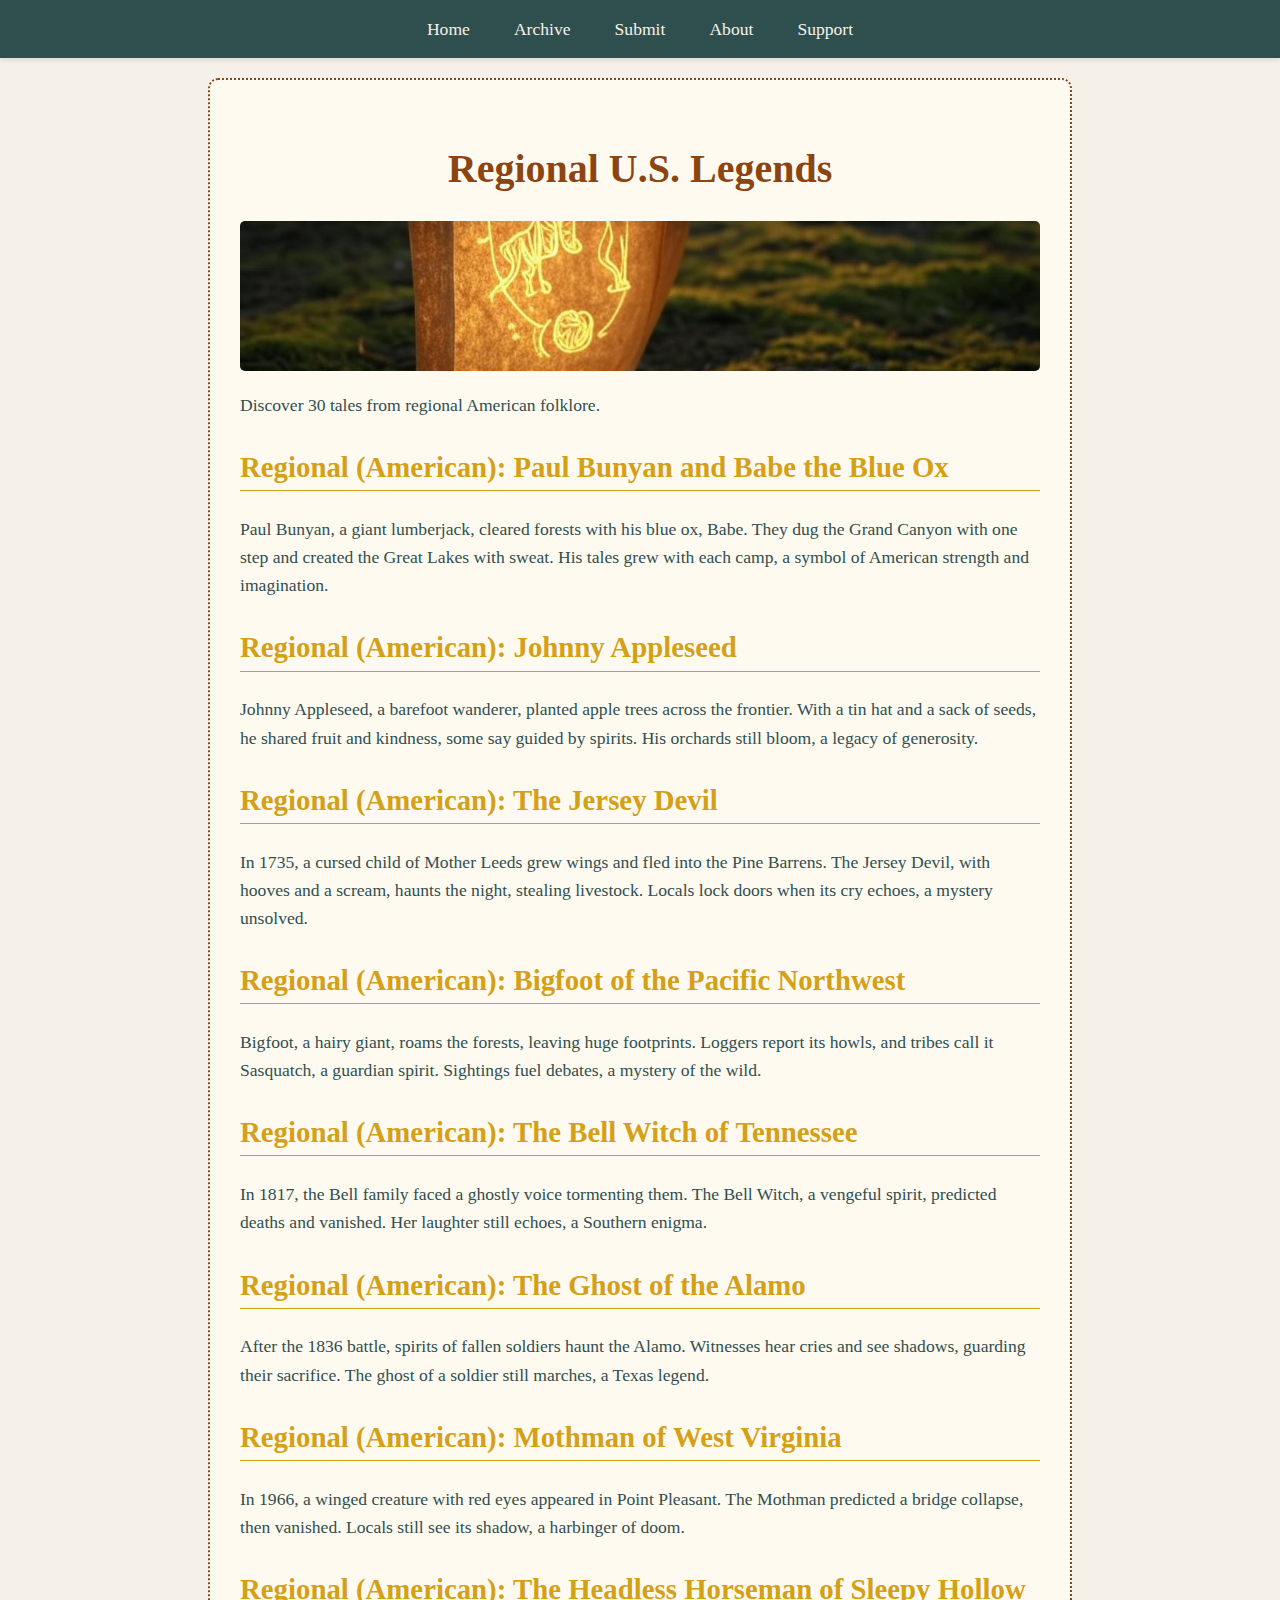
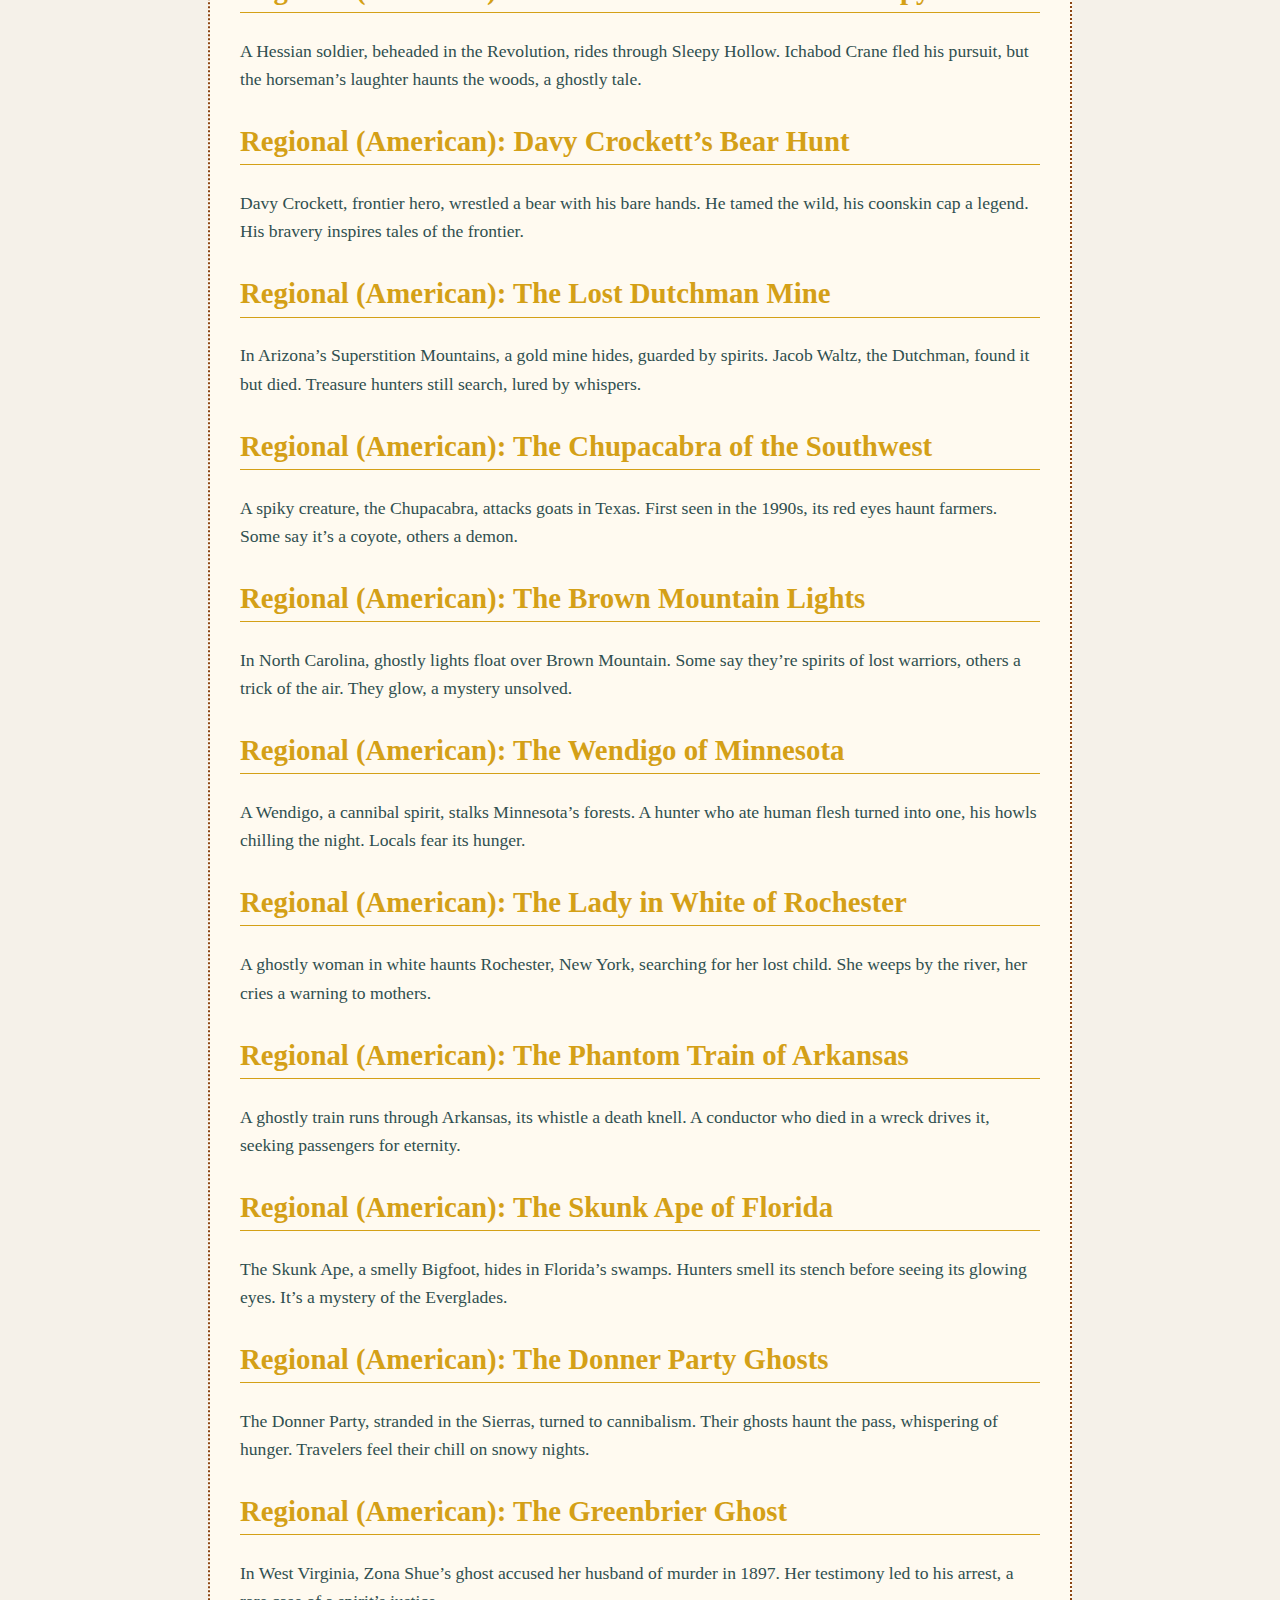
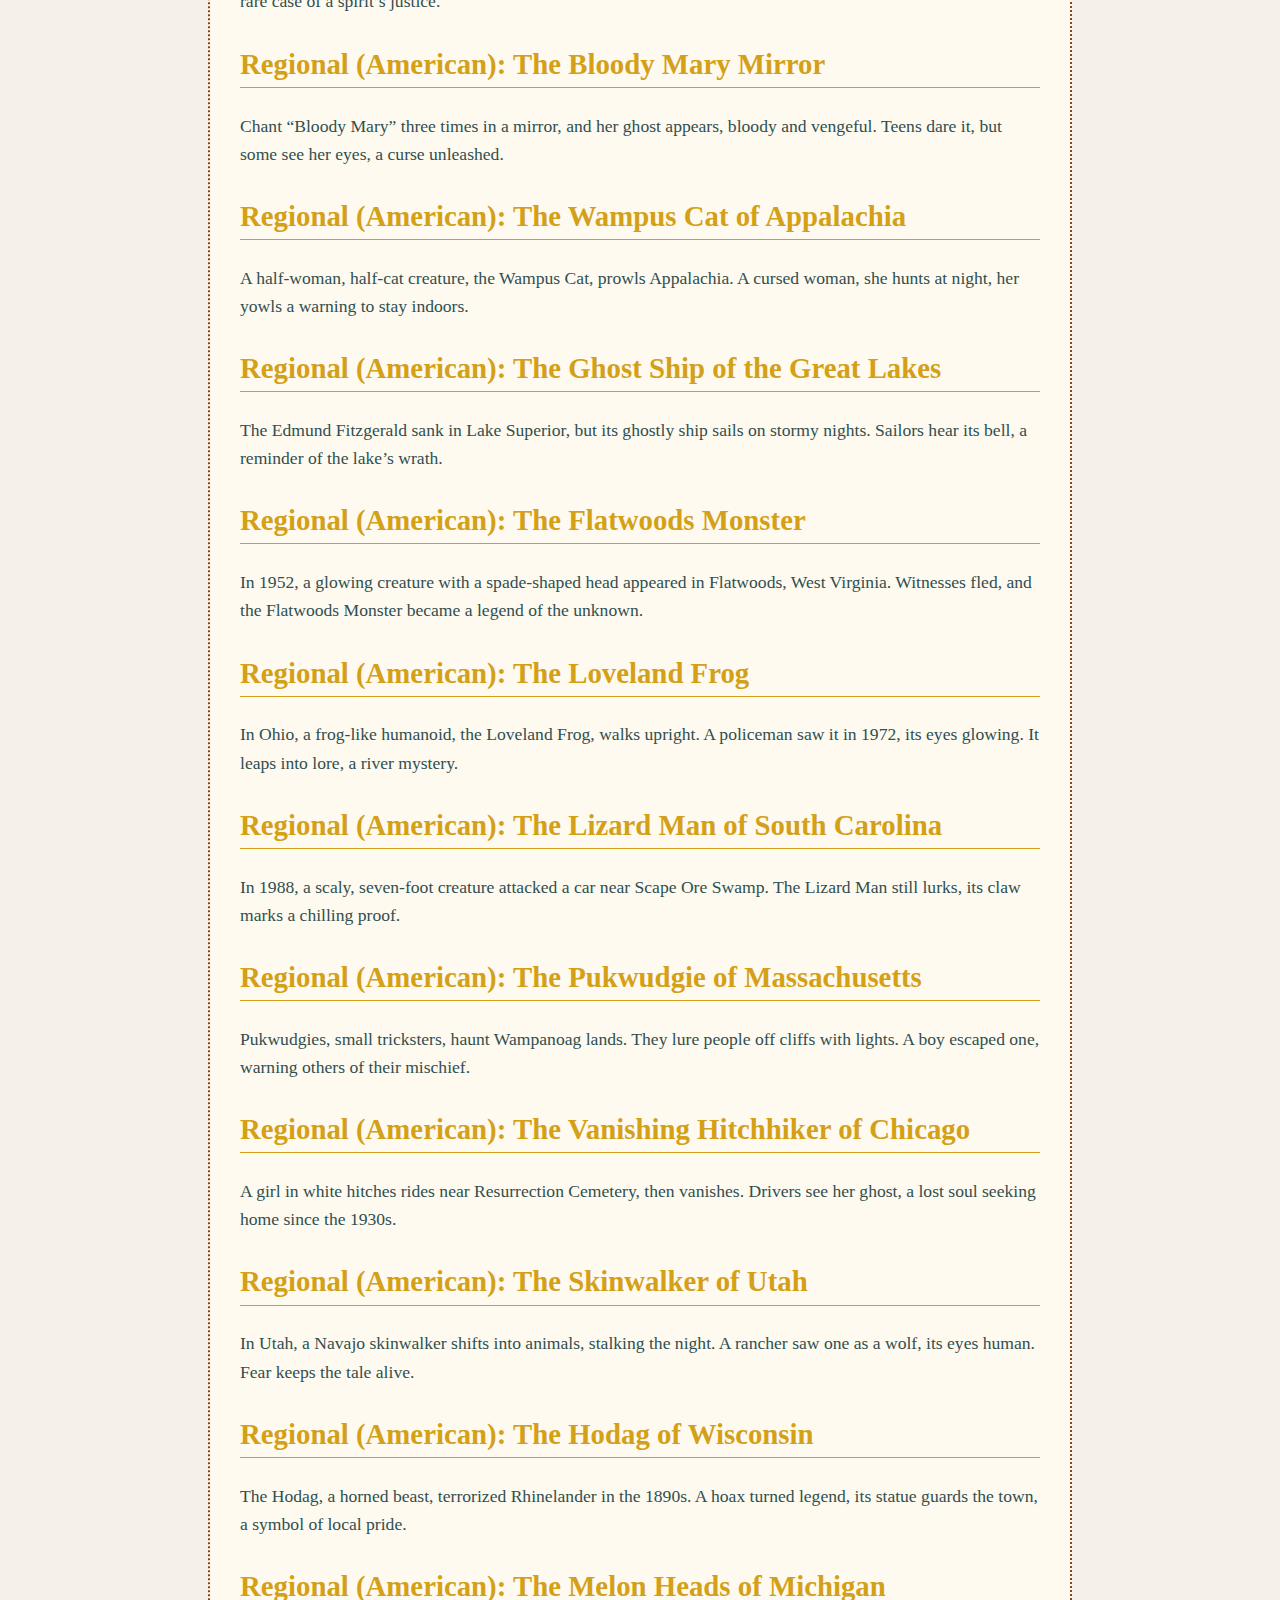
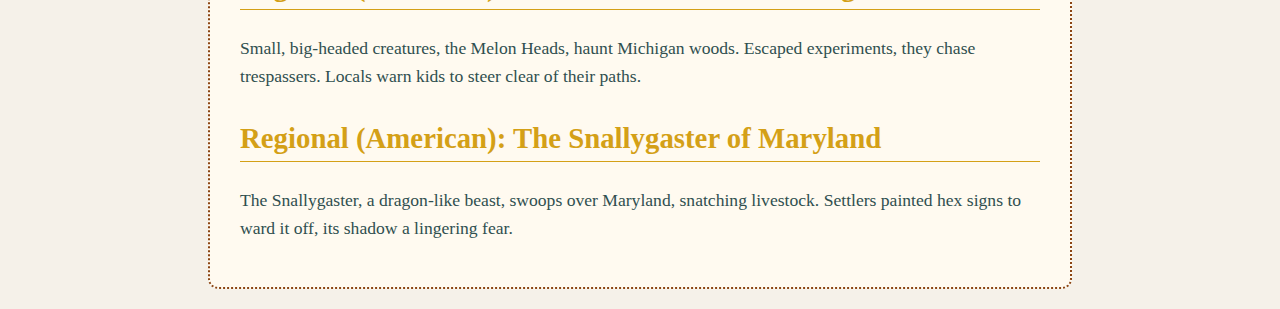
<file: regional-legends.html>
<!DOCTYPE html>
<html lang="en">
<head>
    <title>Regional U.S. Legends</title>
    <meta charset="UTF-8">
    <meta name="description" content="Explore regional myths and legends from the United States.">
    <link rel="stylesheet" href="style.css">
</head>
<body>
    <nav>
        <a href="index.html">Home</a>
        <a href="archive.html">Archive</a>
        <a href="submit.html">Submit</a>
        <a href="about.html">About</a>
        <a href="support.html">Support</a>
    </nav>
    <div class="container">
        <h1>Regional U.S. Legends</h1>
        <div class="header-image"></div>
        <p>Discover 30 tales from regional American folklore.</p>

        <h2>Regional (American): Paul Bunyan and Babe the Blue Ox</h2>
        <p>Paul Bunyan, a giant lumberjack, cleared forests with his blue ox, Babe. They dug the Grand Canyon with one step and created the Great Lakes with sweat. His tales grew with each camp, a symbol of American strength and imagination.</p>

        <h2>Regional (American): Johnny Appleseed</h2>
        <p>Johnny Appleseed, a barefoot wanderer, planted apple trees across the frontier. With a tin hat and a sack of seeds, he shared fruit and kindness, some say guided by spirits. His orchards still bloom, a legacy of generosity.</p>

        <h2>Regional (American): The Jersey Devil</h2>
        <p>In 1735, a cursed child of Mother Leeds grew wings and fled into the Pine Barrens. The Jersey Devil, with hooves and a scream, haunts the night, stealing livestock. Locals lock doors when its cry echoes, a mystery unsolved.</p>

        <h2>Regional (American): Bigfoot of the Pacific Northwest</h2>
        <p>Bigfoot, a hairy giant, roams the forests, leaving huge footprints. Loggers report its howls, and tribes call it Sasquatch, a guardian spirit. Sightings fuel debates, a mystery of the wild.</p>

        <h2>Regional (American): The Bell Witch of Tennessee</h2>
        <p>In 1817, the Bell family faced a ghostly voice tormenting them. The Bell Witch, a vengeful spirit, predicted deaths and vanished. Her laughter still echoes, a Southern enigma.</p>

        <h2>Regional (American): The Ghost of the Alamo</h2>
        <p>After the 1836 battle, spirits of fallen soldiers haunt the Alamo. Witnesses hear cries and see shadows, guarding their sacrifice. The ghost of a soldier still marches, a Texas legend.</p>

        <h2>Regional (American): Mothman of West Virginia</h2>
        <p>In 1966, a winged creature with red eyes appeared in Point Pleasant. The Mothman predicted a bridge collapse, then vanished. Locals still see its shadow, a harbinger of doom.</p>

        <h2>Regional (American): The Headless Horseman of Sleepy Hollow</h2>
        <p>A Hessian soldier, beheaded in the Revolution, rides through Sleepy Hollow. Ichabod Crane fled his pursuit, but the horseman’s laughter haunts the woods, a ghostly tale.</p>

        <h2>Regional (American): Davy Crockett’s Bear Hunt</h2>
        <p>Davy Crockett, frontier hero, wrestled a bear with his bare hands. He tamed the wild, his coonskin cap a legend. His bravery inspires tales of the frontier.</p>

        <h2>Regional (American): The Lost Dutchman Mine</h2>
        <p>In Arizona’s Superstition Mountains, a gold mine hides, guarded by spirits. Jacob Waltz, the Dutchman, found it but died. Treasure hunters still search, lured by whispers.</p>

        <h2>Regional (American): The Chupacabra of the Southwest</h2>
        <p>A spiky creature, the Chupacabra, attacks goats in Texas. First seen in the 1990s, its red eyes haunt farmers. Some say it’s a coyote, others a demon.</p>

        <h2>Regional (American): The Brown Mountain Lights</h2>
        <p>In North Carolina, ghostly lights float over Brown Mountain. Some say they’re spirits of lost warriors, others a trick of the air. They glow, a mystery unsolved.</p>

        <h2>Regional (American): The Wendigo of Minnesota</h2>
        <p>A Wendigo, a cannibal spirit, stalks Minnesota’s forests. A hunter who ate human flesh turned into one, his howls chilling the night. Locals fear its hunger.</p>

        <h2>Regional (American): The Lady in White of Rochester</h2>
        <p>A ghostly woman in white haunts Rochester, New York, searching for her lost child. She weeps by the river, her cries a warning to mothers.</p>

        <h2>Regional (American): The Phantom Train of Arkansas</h2>
        <p>A ghostly train runs through Arkansas, its whistle a death knell. A conductor who died in a wreck drives it, seeking passengers for eternity.</p>

        <h2>Regional (American): The Skunk Ape of Florida</h2>
        <p>The Skunk Ape, a smelly Bigfoot, hides in Florida’s swamps. Hunters smell its stench before seeing its glowing eyes. It’s a mystery of the Everglades.</p>

        <h2>Regional (American): The Donner Party Ghosts</h2>
        <p>The Donner Party, stranded in the Sierras, turned to cannibalism. Their ghosts haunt the pass, whispering of hunger. Travelers feel their chill on snowy nights.</p>

        <h2>Regional (American): The Greenbrier Ghost</h2>
        <p>In West Virginia, Zona Shue’s ghost accused her husband of murder in 1897. Her testimony led to his arrest, a rare case of a spirit’s justice.</p>

        <h2>Regional (American): The Bloody Mary Mirror</h2>
        <p>Chant “Bloody Mary” three times in a mirror, and her ghost appears, bloody and vengeful. Teens dare it, but some see her eyes, a curse unleashed.</p>

        <h2>Regional (American): The Wampus Cat of Appalachia</h2>
        <p>A half-woman, half-cat creature, the Wampus Cat, prowls Appalachia. A cursed woman, she hunts at night, her yowls a warning to stay indoors.</p>

        <h2>Regional (American): The Ghost Ship of the Great Lakes</h2>
        <p>The Edmund Fitzgerald sank in Lake Superior, but its ghostly ship sails on stormy nights. Sailors hear its bell, a reminder of the lake’s wrath.</p>

        <h2>Regional (American): The Flatwoods Monster</h2>
        <p>In 1952, a glowing creature with a spade-shaped head appeared in Flatwoods, West Virginia. Witnesses fled, and the Flatwoods Monster became a legend of the unknown.</p>

        <h2>Regional (American): The Loveland Frog</h2>
        <p>In Ohio, a frog-like humanoid, the Loveland Frog, walks upright. A policeman saw it in 1972, its eyes glowing. It leaps into lore, a river mystery.</p>

        <h2>Regional (American): The Lizard Man of South Carolina</h2>
        <p>In 1988, a scaly, seven-foot creature attacked a car near Scape Ore Swamp. The Lizard Man still lurks, its claw marks a chilling proof.</p>

        <h2>Regional (American): The Pukwudgie of Massachusetts</h2>
        <p>Pukwudgies, small tricksters, haunt Wampanoag lands. They lure people off cliffs with lights. A boy escaped one, warning others of their mischief.</p>

        <h2>Regional (American): The Vanishing Hitchhiker of Chicago</h2>
        <p>A girl in white hitches rides near Resurrection Cemetery, then vanishes. Drivers see her ghost, a lost soul seeking home since the 1930s.</p>

        <h2>Regional (American): The Skinwalker of Utah</h2>
        <p>In Utah, a Navajo skinwalker shifts into animals, stalking the night. A rancher saw one as a wolf, its eyes human. Fear keeps the tale alive.</p>

        <h2>Regional (American): The Hodag of Wisconsin</h2>
        <p>The Hodag, a horned beast, terrorized Rhinelander in the 1890s. A hoax turned legend, its statue guards the town, a symbol of local pride.</p>

        <h2>Regional (American): The Melon Heads of Michigan</h2>
        <p>Small, big-headed creatures, the Melon Heads, haunt Michigan woods. Escaped experiments, they chase trespassers. Locals warn kids to steer clear of their paths.</p>

        <h2>Regional (American): The Snallygaster of Maryland</h2>
        <p>The Snallygaster, a dragon-like beast, swoops over Maryland, snatching livestock. Settlers painted hex signs to ward it off, its shadow a lingering fear.</p>
    </div>
</body>
</html>
</file>
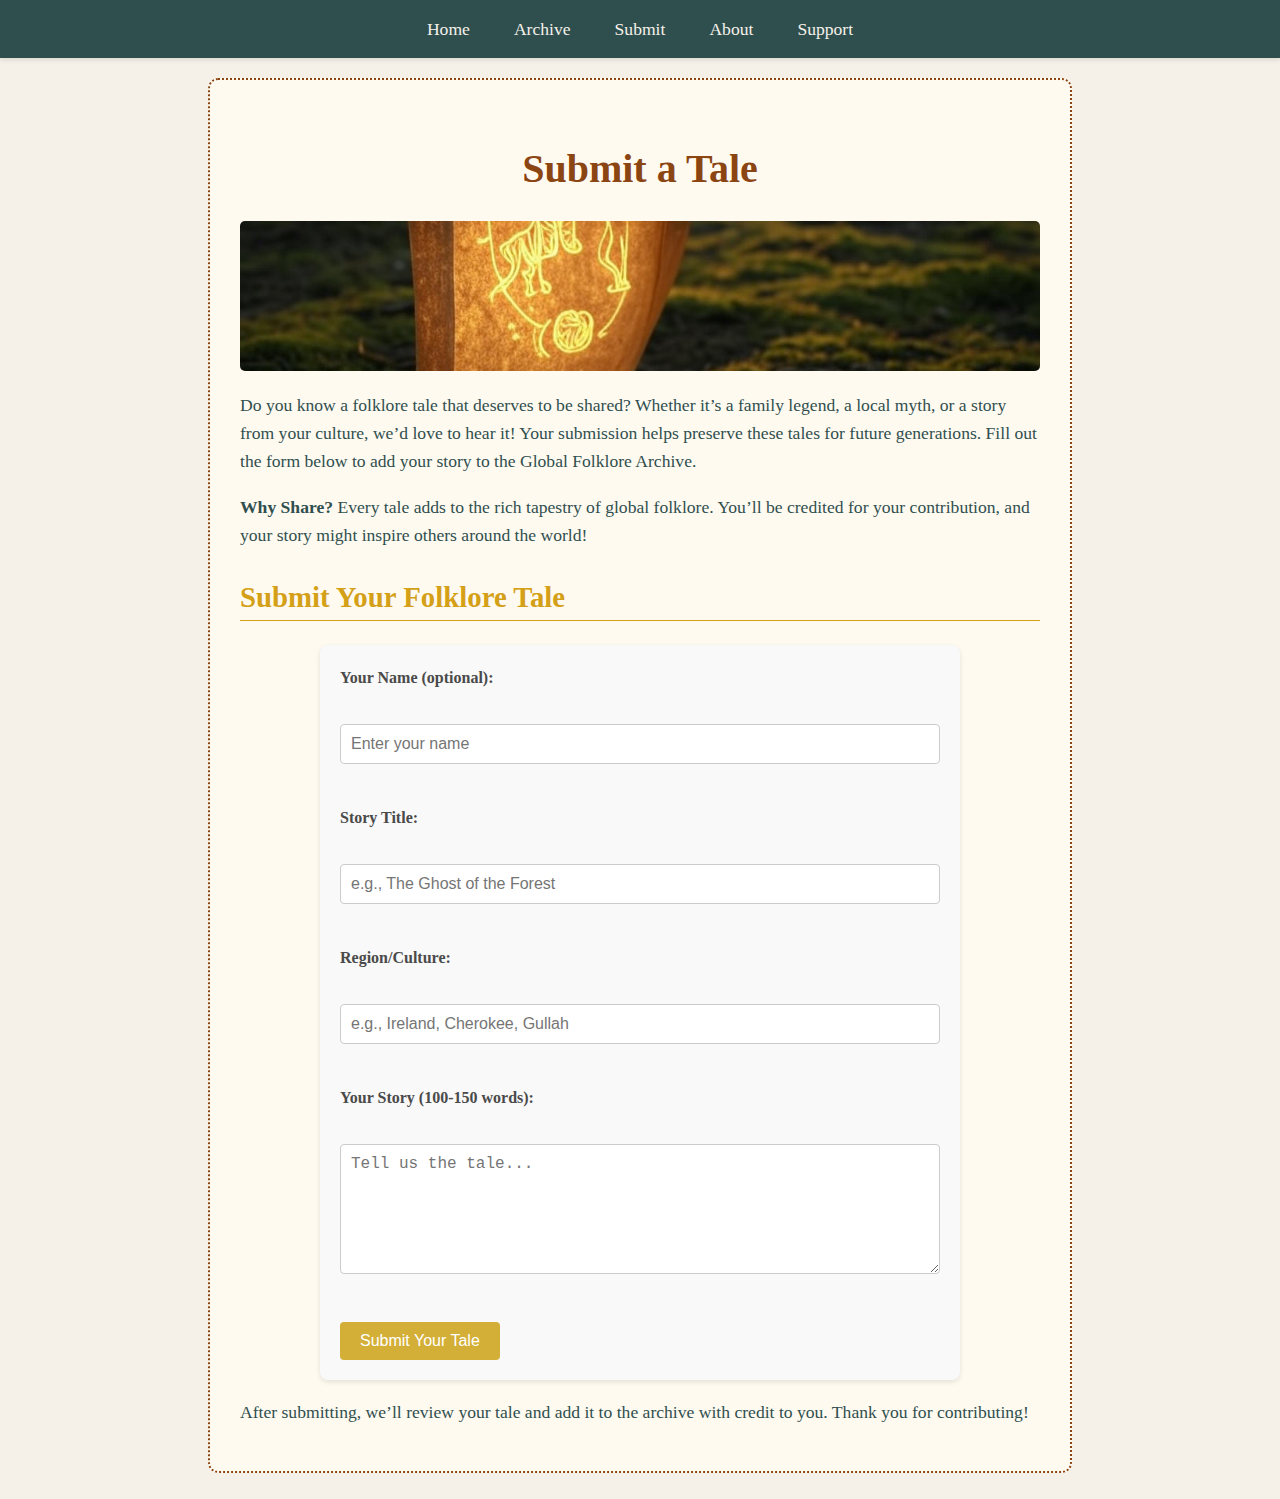
<file: submit.html>
<!DOCTYPE html>
<html lang="en">
<head>
    <title>Submit a Tale</title>
    <meta charset="UTF-8">
    <meta name="description" content="Submit your own folklore tale to the Global Folklore Archive.">
    <link rel="stylesheet" href="style.css">
</head>
<body>
    <nav>
        <a href="index.html">Home</a>
        <a href="archive.html">Archive</a>
        <a href="submit.html">Submit</a>
        <a href="about.html">About</a>
        <a href="support.html">Support</a>
    </nav>
    <div class="container">
        <h1>Submit a Tale</h1>
        <div class="header-image"></div>
        <p>Do you know a folklore tale that deserves to be shared? Whether it’s a family legend, a local myth, or a story from your culture, we’d love to hear it! Your submission helps preserve these tales for future generations. Fill out the form below to add your story to the Global Folklore Archive.</p>
        <p><strong>Why Share?</strong> Every tale adds to the rich tapestry of global folklore. You’ll be credited for your contribution, and your story might inspire others around the world!</p>

        <h2>Submit Your Folklore Tale</h2>
        <div id="thank-you-message" style="display: none; color: #d4a017; font-weight: bold; text-align: center; margin: 20px 0;">
            Thank you for submitting your tale! We’ll review it and add it to the archive soon.
        </div>
        <form id="submission-form" action="mailto:your.email@example.com" method="post" enctype="text/plain" onsubmit="showThankYou()">
            <label for="name">Your Name (optional):</label><br>
            <input type="text" id="name" name="name" placeholder="Enter your name"><br><br>

            <label for="title">Story Title:</label><br>
            <input type="text" id="title" name="title" placeholder="e.g., The Ghost of the Forest" required><br><br>

            <label for="region">Region/Culture:</label><br>
            <input type="text" id="region" name="region" placeholder="e.g., Ireland, Cherokee, Gullah" required><br><br>

            <label for="story">Your Story (100-150 words):</label><br>
            <textarea id="story" name="story" rows="6" cols="50" placeholder="Tell us the tale..." required></textarea><br><br>

            <input type="submit" value="Submit Your Tale">
        </form>

        <p>After submitting, we’ll review your tale and add it to the archive with credit to you. Thank you for contributing!</p>
    </div>

    <script>
        function showThankYou() {
            document.getElementById('thank-you-message').style.display = 'block';
            document.getElementById('submission-form').style.display = 'none'; // Hide the form after submission
        }
    </script>
</body>
</html>
</file>
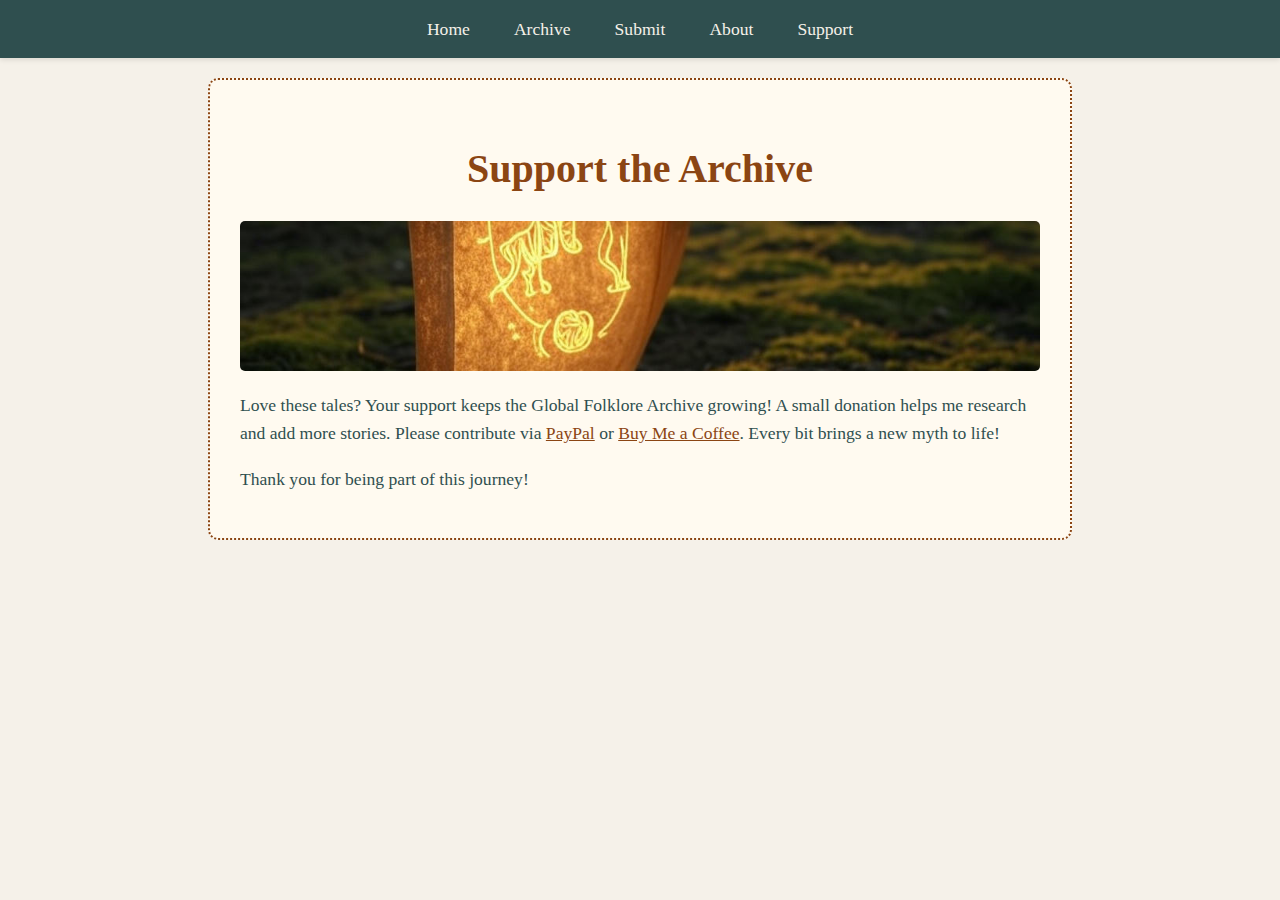
<file: support.html>
<!DOCTYPE html>
<html lang="en">
<head>
    <title>Support the Archive</title>
    <meta charset="UTF-8">
    <meta name="description" content="Support the Global Folklore Archive with a donation.">
    <link rel="stylesheet" href="style.css">
</head>
<body>
    <nav>
        <a href="index.html">Home</a>
        <a href="archive.html">Archive</a>
        <a href="submit.html">Submit</a>
        <a href="about.html">About</a>
        <a href="support.html">Support</a>
    </nav>
    <div class="container">
        <h1>Support the Archive</h1>
        <div class="header-image"></div>
        <p>Love these tales? Your support keeps the Global Folklore Archive growing! A small donation helps me research and add more stories. Please contribute via <a href="https://www.paypal.com/donate?hosted_button_id=XYZ123">PayPal</a> or <a href="https://www.buymeacoffee.com/priya">Buy Me a Coffee</a>. Every bit brings a new myth to life!</p>
        <p>Thank you for being part of this journey!</p>
    </div>
</body>
</html>
</file>
<file: style.css>
/* Reset default styles for consistency */
body {
    margin: 0;
    padding: 0;
    font-family: Georgia, serif;
    background-color: #f5f1e9; /* Parchment-like background */
    color: #2f4f4f; /* Dark slate green text */
    line-height: 1.6;
}

/* Center content with a max width and improved padding */
.container {
    max-width: 800px;
    margin: 20px auto;
    padding: 30px;
    background-color: #fffaf0; /* Slightly off-white for contrast */
    border: 2px dotted #8b4513; /* Subtle brown dotted border */
    border-radius: 10px; /* Rounded corners for a soft look */
}

/* Header styles */
h1 {
    color: #8b4513; /* Saddle brown for titles */
    text-align: center;
    font-size: 2.5em;
    margin-bottom: 20px;
}

/* New div for the header image */
.header-image {
    width: 100%;
    height: 150px; /* Adjust based on your image */
    background-image: url('header-image.jpg'); /* Update to match your file name */
    background-size: cover;
    background-position: center;
    margin-bottom: 20px;
    border-radius: 5px;
}

/* Story titles */
h2 {
    color: #d4a017; /* Gold for story titles */
    font-size: 1.8em;
    margin-top: 25px;
    border-bottom: 1px solid #d4a017; /* Gold underline */
}

/* Paragraph styles */
p {
    font-size: 1.1em;
    margin-bottom: 15px;
}

/* Navigation bar */
nav {
    background-color: #2f4f4f; /* Dark slate green */
    padding: 15px 0;
    text-align: center;
    margin-bottom: 20px;
    box-shadow: 0 2px 5px rgba(0, 0, 0, 0.1); /* Subtle shadow */
}

nav a {
    color: #f5f1e9; /* Parchment text */
    text-decoration: none;
    margin: 0 20px;
    font-size: 1.1em;
    transition: color 0.3s; /* Smooth hover effect */
}

nav a:hover {
    color: #d4a017; /* Gold on hover */
}

/* Links within content */
a {
    color: #8b4513; /* Saddle brown */
    text-decoration: underline;
    transition: color 0.3s; /* Smooth hover effect */
}

a:hover {
    color: #d4a017; /* Gold on hover */
}
/* Form Styling for submit.html */
form {
    max-width: 600px;
    margin: 0 auto;
    padding: 20px;
    background-color: #f9f9f9;
    border-radius: 8px;
    box-shadow: 0 2px 5px rgba(0, 0, 0, 0.1);
}

label {
    display: block;
    margin-bottom: 8px;
    font-weight: bold;
    color: #4a4a4a;
}

input[type="text"],
textarea {
    width: 100%;
    padding: 10px;
    margin-bottom: 15px;
    border: 1px solid #ccc;
    border-radius: 4px;
    font-size: 16px;
    box-sizing: border-box;
}

textarea {
    resize: vertical;
    min-height: 120px;
}

input[type="submit"] {
    background-color: #d4af37; /* Gold color to match your theme */
    color: white;
    padding: 10px 20px;
    border: none;
    border-radius: 4px;
    cursor: pointer;
    font-size: 16px;
    transition: background-color 0.3s ease;
}

input[type="submit"]:hover {
    background-color: #b8972e; /* Slightly darker gold on hover */
}

/* Responsive Design */
@media (max-width: 600px) {
    form {
        padding: 15px;
    }

    input[type="text"],
    textarea {
        font-size: 14px;
    }

    input[type="submit"] {
        width: 100%;
        padding: 12px;
    }
}
</file>
